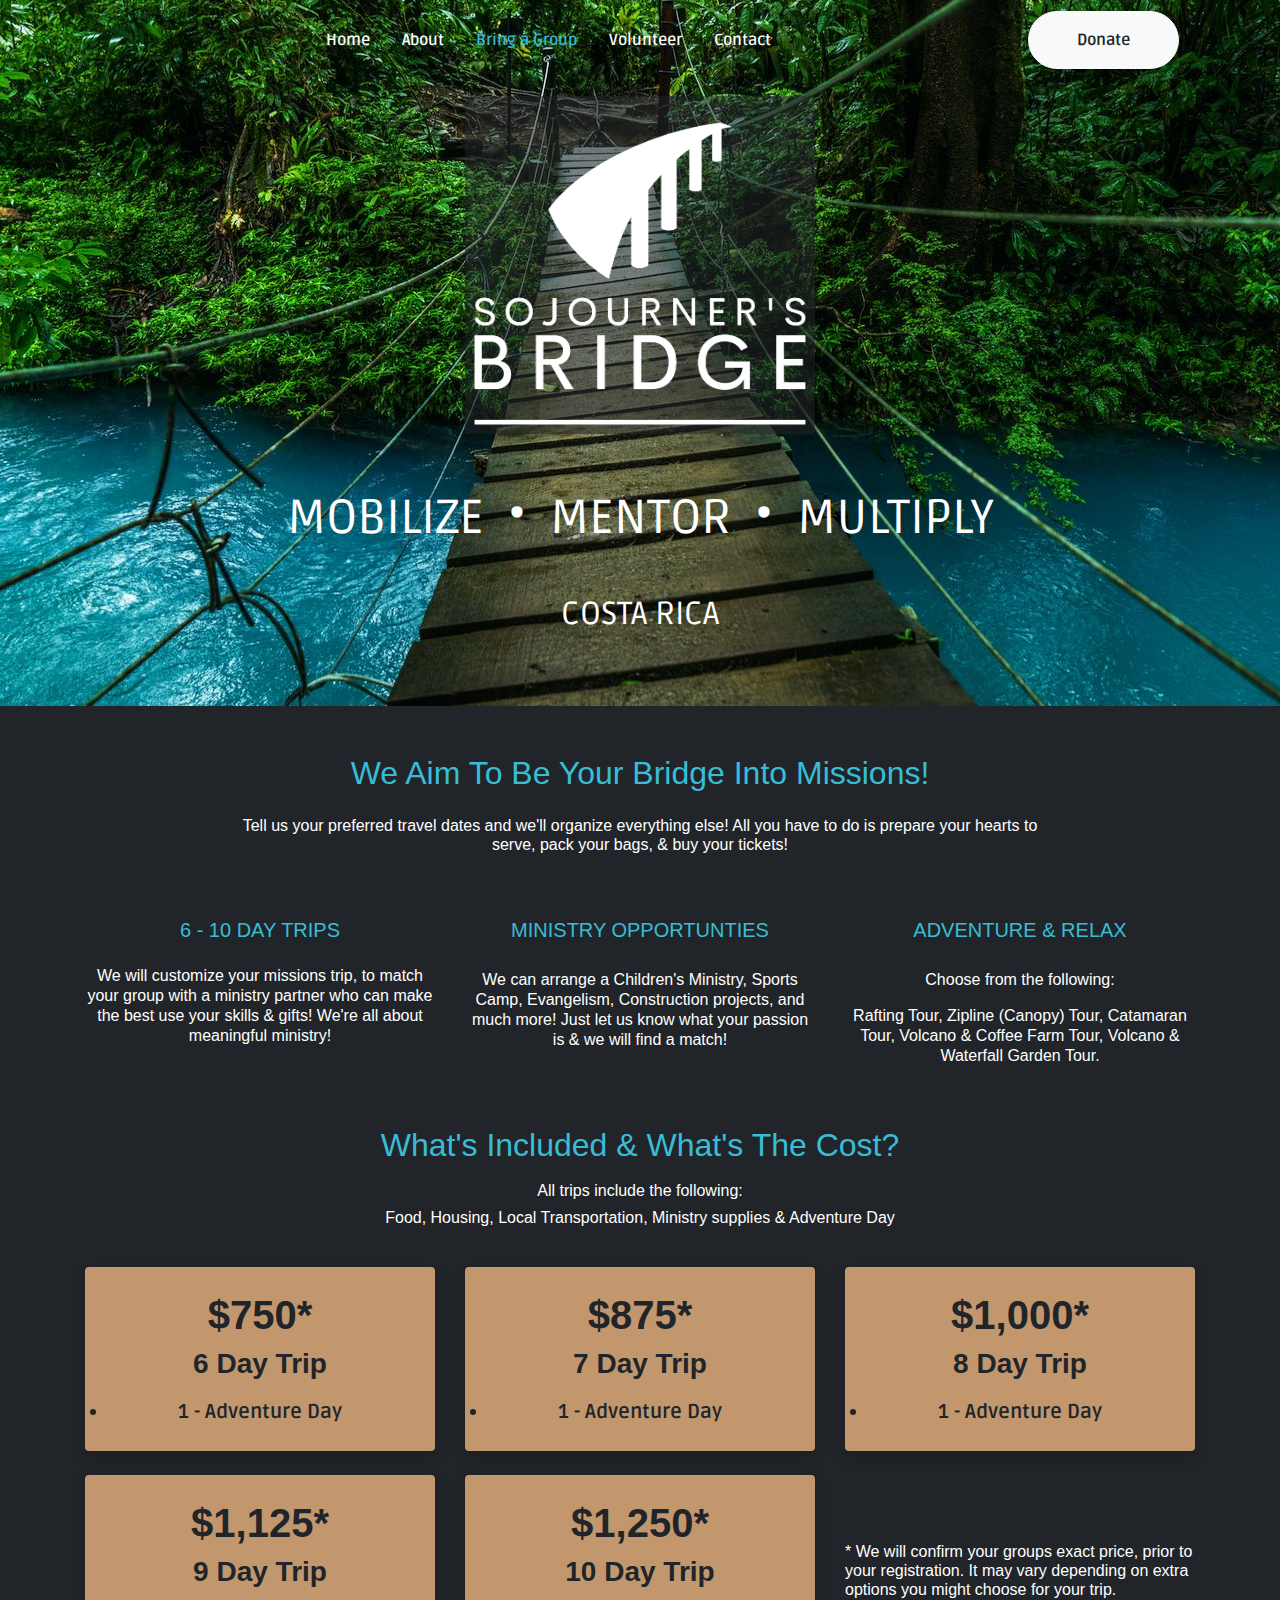
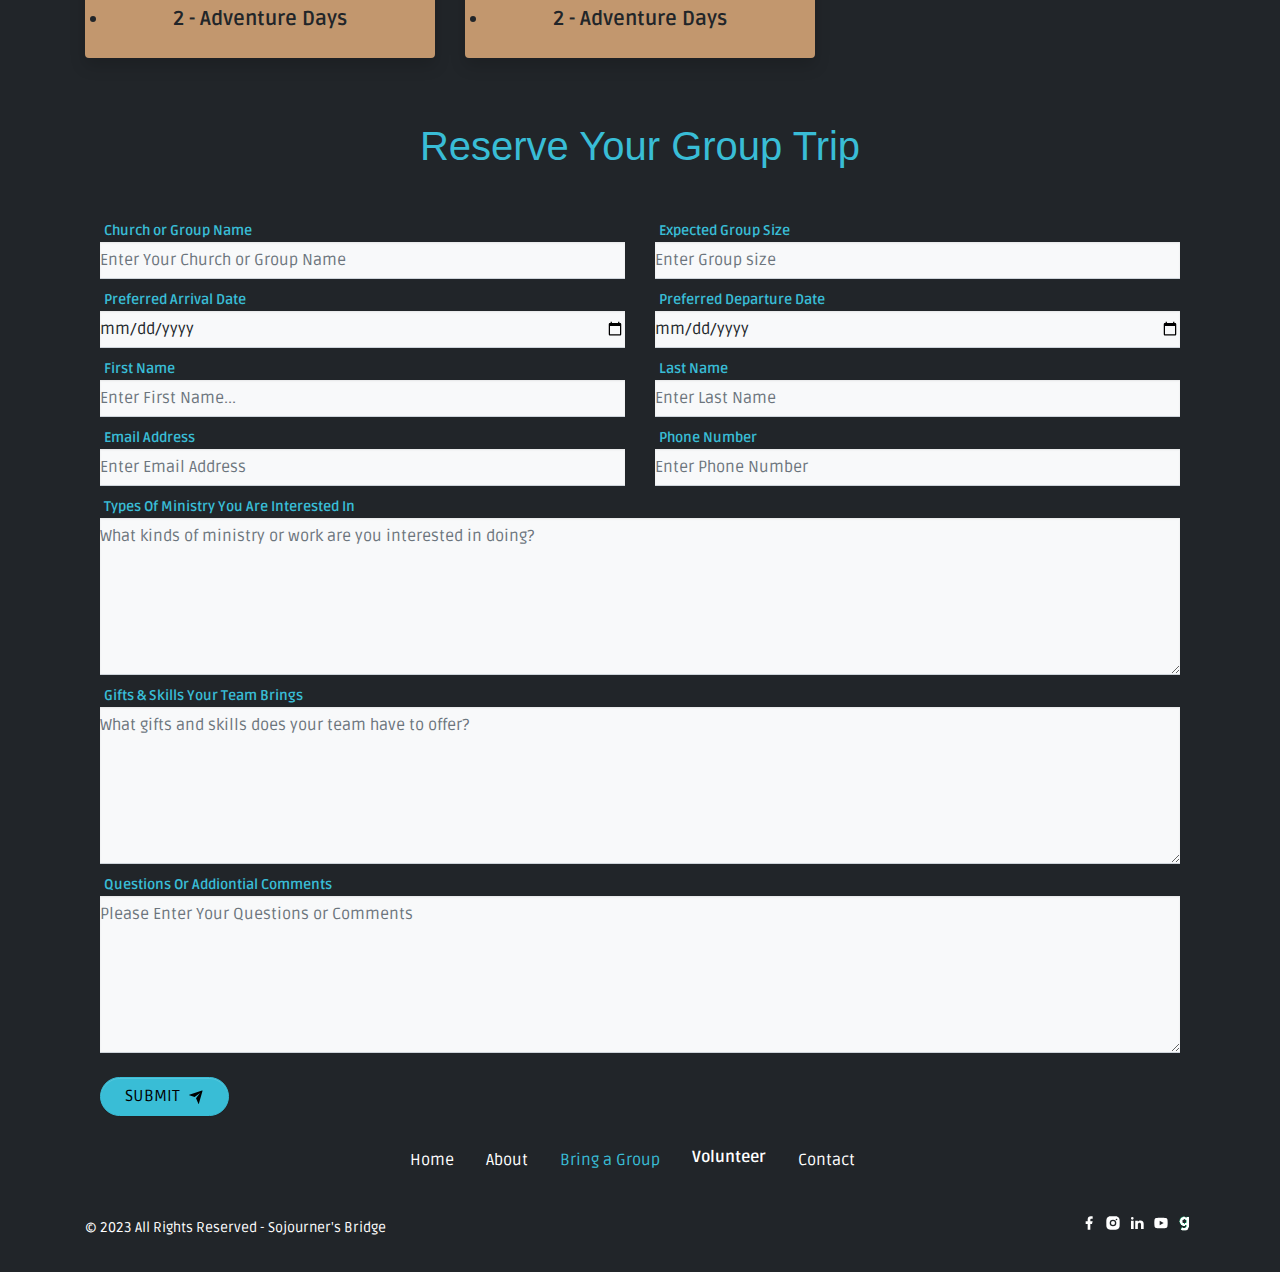
<file: index.html>
<!DOCTYPE html>
<html lang="en">
    <head>
        <meta charset="utf-8">
        <meta http-equiv="X-UA-Compatible" content="IE=edge">
        <meta name="viewport" content="width=device-width, initial-scale=1, shrink-to-fit=no">
        <meta name="description" content="">
        <meta name="author" content="">
        <!-- Bootstrap core CSS -->
        <link href="bootstrap_theme/bootstrap.css" rel="stylesheet" type="text/css">
        <!-- Custom styles for this template -->
        <link rel="stylesheet" href="blocks.css">
        <link href="style.css" rel="stylesheet">
        <title>Sojourner's Bridge - Bring a Group</title>
    </head>
    <body class="text-muted">
        <main class="bg-dark shadow-none">
            <section class="background-center-center hero-block pb-5 position-relative" style="background-image:url('images/Hanging%20Bridge%20Faded.jpg');">
                <nav class="navbar navbar-expand-lg navbar-light py-lg-1 shadow-none"> 
                    <div class="container"> 
                        <button class="navbar-toggler" type="button" data-bs-toggle="collapse" data-bs-target="#navbarNavDropdown-6" aria-controls="navbarNavDropdown-6" aria-expanded="false" aria-label="Toggle navigation"> <span class="navbar-toggler-icon"></span> 
                        </button>                         
                        <div class="collapse navbar-collapse " id="navbarNavDropdown-6"> 
                            <ul class="mb-2 mb-lg-0 me-auto ms-auto navbar-nav"> 
                                <li class="nav-item"> <a class="active fw-semibold link-primary nav-link px-lg-3 py-lg-4 text-white" aria-current="page" href="index.html">Home</a> 
                                </li>                                 
                                <li class="nav-item"> <a class="fw-semibold link-primary nav-link px-lg-3 py-lg-4 text-white" href="about.html">About</a> 
                                </li>                                 
                                <li class="nav-item"> <a class="fw-semibold link-primary nav-link px-lg-3 py-lg-4 text-primary" href="#">Bring a Group</a> 
                                </li>                                 
                                <li class="nav-item"> <a class="fw-semibold link-primary nav-link px-lg-3 py-lg-4 text-white" href="volunteer.html">Volunteer</a> 
                                </li>                                 
                                <li class="nav-item"> <a class="fw-semibold link-primary nav-link px-lg-3 py-lg-4 text-white" href="contact.html">Contact</a> 
                                </li>                                 
                            </ul><a href="#" class="btn btn-light display-6 fw-bold link-danger ms-lg-3 pb-3 pe-5 ps-5 pt-3 text-dark">Donate</a> 
                            <div class="ms-lg-3">
</div>                             
                        </div>                         
                    </div>                     
                </nav>
                <section class=" shadow-none text-center"> 
                    <div class="container"> 
                        <div class="justify-content-center row"> 
                            <div class="col-lg-4 col-md-6 py-3"> 
                                <div> 
                                    <img src="images/White%20logo%20-%20no%20background.png" class="bg-dark bg-opacity-50 img-fluid mb-3 p-0 w-auto" alt="..." width="400" height="400"> 
                                </div>                                 
                            </div>                             
                        </div>                         
                    </div>                     
                </section>
                <div class="bg-opacity-50 bg-transparent container display-5 pb-4 pt-4 text-center text-white">MOBILIZE&nbsp; &bull;&nbsp; MENTOR&nbsp; &bull;&nbsp; MULTIPLY
                    <div class="align-items-center row">
                        <div class="col-auto">
                            <h2 class="fw-bold h4 mb-0 text-uppercase"></h2> 
                        </div>
                    </div>
                </div>
                <div class="container display-6 fs-2 pb-4 pt-4 text-center text-uppercase text-white">Costa Rica
                    <div class="align-items-center row">
                        <div class="col-auto">
                            <h2 class="fw-bold h4 mb-0 text-uppercase"></h2> 
                        </div>
                    </div>
                </div>
                <h2 class="fw-bold h4 mb-0 text-uppercase"></h2>
            </section>
            <section class="bg-dark  text-center text-white"> 
                <div class="container mt-4 pt-4"> 
                    <div class="col-lg-9 mb-5 me-auto ms-auto">
                        <p class="fw-light h2 pb-3 text-center text-capitalize ç text-primary">We aim to be your bridge into missions!</p>
                        <p class="fw-light h6 text-center text-start">Tell us your preferred travel dates and we&apos;ll organize everything else!
All you have to do is prepare your hearts to serve, pack your bags, &amp; buy your tickets!</p>
                    </div>
                </div>
                <div class="container "> 
                    <div class="col-lg-9 mb-5 me-auto ms-auto">
</div>
                </div>                 
            </section>
            <section class="align-content-center bg-dark"> 
                <section class="bg-dark "> 
                    <section class=" text-center"> 
                        <div class="container"> 
                            <div class="justify-content-center row"> 
                                <div class="col-lg-4 col-md-6  py-3"> 
                                    <div> 
                                        <div>
                                            <h3 class="h5 mb-1 text-primary text-uppercase">6 - 10 Day Trips</h3>
                                            <h4 class="fw-light h6 lh-sm mb-3 mt-4 text-white">We will customize your missions trip, to match your group with a ministry partner who can make the best use your skills &amp; gifts! We&apos;re all about meaningful ministry!</h4>
                                            <div class="d-inline-flex flex-wrap"> 
</div>
                                        </div>                                         
                                    </div>                                     
                                </div>
                                <div class="col-lg-4 col-md-6  py-3"> 
                                    <div> 
                                        <div>
                                            <h3 class="h5 mb-1 text-primary text-uppercase">Ministry Opportunties</h3>
                                            <h4 class="fw-light h6 lh-sm mb-3 pt-4 text-white">We can arrange a Children&apos;s Ministry, Sports Camp, Evangelism, Construction projects, and much more! Just let us know what your passion is &amp; we will find a match!</h4>
                                        </div>                                         
                                    </div>                                     
                                </div>
                                <div class="col-lg-4 col-md-6  py-3"> 
                                    <div> 
                                        <div>
                                            <h3 class="h5 mb-1 text-primary text-uppercase">Adventure &amp; Relax</h3>
                                            <h4 class="fw-light h6 mb-3 pt-4 text-white">Choose from the following:</h4>
                                            <h4 class="fw-light h6 lh-sm mb-3 text-white">Rafting Tour, Zipline (Canopy) Tour, Catamaran Tour, Volcano &amp; Coffee Farm Tour, Volcano &amp; Waterfall Garden Tour.</h4>
                                        </div>                                         
                                    </div>                                     
                                </div>                                 
                            </div>                             
                        </div>                         
                    </section>
                    <div class="container  pt-4"> 
                        <div class="text-center"> 
                            <h3 class="h2 mb-3 text-capitalize text-primary">What&apos;s included &amp; What&apos;s the cost?</h3>
                            <p class="fw-light h6 text-white">All trips include the following:</p>
                            <p class="fw-light h6 mb-4 text-white">Food, Housing, Local Transportation, Ministry supplies &amp; Adventure Day</p> 
                        </div>                         
                        <div class="align-items-center justify-content-center row"> 
                            <div class="col-lg-4 col-md-6 py-3"> 
                                <div class="text-secondary"> 
                                    <div class="bg-info mb-3 p-4 pricing_items__price_info rounded shadow"> 
                                        <div class="align-items-center fw-light h5 text-center">
                                            <span class="display-6 fw-bold text-dark">$750*</span>
                                        </div>                                         
                                        <h4 class="fw-bold h3 mb-0 text-center text-dark">6 Day Trip</h4> 
                                        <li class="fs-5 fw-bold pt-3 text-center text-dark">1 - Adventure Day</li>
                                    </div>                                     
                                </div>                                 
                            </div>                             
                            <div class="col-lg-4 col-md-6 py-3"> 
                                <div class="text-secondary"> 
                                    <div class="bg-info mb-3 p-4 pricing_items__price_info rounded shadow"> 
                                        <div class="align-items-center fw-light h5 text-center">
                                            <span class="display-6 fw-bold text-center text-dark">$875*</span>
                                        </div>                                         
                                        <h4 class="fw-bold h3 mb-0 text-center text-dark">7 Day Trip</h4> 
                                        <li class="fs-5 fw-bold pt-3 text-center text-dark">1 - Adventure Day</li>
                                    </div>                                     
                                </div>                                 
                            </div>                             
                            <div class="col-lg-4 col-md-6 py-3"> 
                                <div class="text-secondary"> 
                                    <div class="bg-info mb-3 p-4 pricing_items__price_info rounded shadow"> 
                                        <div class="align-items-center fw-light h5 text-center">
                                            <span class="display-6 fw-bold text-dark">$1,000*</span>
                                        </div>                                         
                                        <h4 class="fw-bold h3 mb-0 text-center text-dark">8 Day Trip</h4> 
                                        <li class="fs-5 fw-bold pt-3 text-center text-dark">1 - Adventure Day</li>
                                    </div>                                     
                                </div>                                 
                            </div>                             
                        </div>                         
                    </div>                     
                </section>
                <section class="bg-dark mb-n3"> 
                    <div class="container mt-n5 pt-4"> 
                        <div class="align-items-center justify-content-center row"> 
                            <div class="col-lg-4 col-md-6 py-3"> 
                                <div class="text-secondary"> 
                                    <div class="bg-info mb-3 p-4 pricing_items__price_info rounded shadow"> 
                                        <div class="align-items-center fw-light h5 text-center"> <span class="display-6 fw-bold text-dark">$1,125*</span> 
                                        </div>                                         
                                        <h4 class="fw-bold h3 mb-0 text-center text-dark">9 Day Trip</h4> 
                                        <li class="fs-5 fw-bold pt-3 text-center text-dark">2 - Adventure Days</li>
                                    </div>                                     
                                </div>                                 
                            </div>                             
                            <div class="col-lg-4 col-md-6 py-3"> 
                                <div class="text-secondary"> 
                                    <div class="bg-info mb-3 p-4 pricing_items__price_info rounded shadow"> 
                                        <div class="align-items-center fw-light h5 text-center">
                                            <span class="display-6 fw-bold text-center text-dark">$1,250*</span>
                                        </div>                                         
                                        <h4 class="fw-bold h3 mb-0 text-center text-dark">10 Day Trip</h4> 
                                        <li class="fs-5 fw-bold pt-3 text-center text-dark">2 - Adventure Days</li>
                                    </div>                                     
                                </div>                                 
                            </div>                             
                            <div class="col-lg-4 col-md-6 fw-light h6 py-3 text-white">* We will confirm your groups exact price, prior to your registration. It may vary depending on extra options you might choose for your trip.
                                <div class="text-secondary"> 
</div>
                            </div>                             
                        </div>                         
                    </div>                     
                </section>
                <section class="bg-dark mt-5 pb-1">
                    <h2 class="bg-dark h1 mb-5 text-capitalize text-center text-primary">reserve your group trip</h2>
                    <div class="container "> 
<div class="container">
  <form target="_blank" action="https://formsubmit.co/rixerobu@mailgolem.com" method="POST">
    <div class="form-group">
      <div class="form-row">
       <div class="row"> 
                                <div class=" col-md-6 mb-2"> 
                                    <label class="form-label" for="inputFirstName"></label>                                     <small class="fw-bolder text-primary">Church or Group Name</small>
                                    <input type="text" class="bg-light border-end-0 border-start-0 border-top-0 form-control pe-0 ps-0 rounded-0" id="inputFirstName" placeholder="Enter Your Church or Group Name" name="Group Name"> 
                                </div>
                                <div class="col-md-6 "> 
                                    <label class="form-label" for="inputLastName"></label>                                     <small class="fw-bolder text-primary">Expected Group Size</small>
                                    <input type="text" class="bg-light border-end-0 border-start-0 border-top-0 form-control pe-0 ps-0 rounded-0" id="inputLastName" placeholder="Enter Group size" name="Group Size"> 
                                </div>                                 
                            </div>
                            <div class="row"> 
                                <div class="col-md-6"> 
                                    <label class="form-label" for="inputArrival"></label>                                     <small class="fw-bolder text-primary">Preferred Arrival Date</small>
                                    <input type="date" class="bg-light border-end-0 border-start-0 border-top-0 form-control pe-0 ps-0 rounded-0" id="inputEmail" placeholder=" Arrival Date" name="Arrival"> 
                                </div>
                                <div class="col-md-6 pb-2"> 
                                    <label class="form-label" for="inputDeparture"></label>                                     <small class="fw-bolder text-primary">Preferred Departure Date</small>
                                    <input type="date" class="bg-light border-end-0 border-start-0 border-top-0 form-control pe-0 ps-0 rounded-0" id="inputEmail" placeholder=" Departure Date" name="Departure"> 
                                </div>
                                <div class="col-md-6"> 
                                    <label class="form-label" for="inputDeparture"></label>                                     <small class="fw-bolder text-primary">First Name</small>
                                    <input type="text" class="bg-light border-start-0 border-end-0 border-top-0 form-control ps-0 pe-0 rounded-0" id="inputEmail" placeholder="Enter First Name..." name="First Name" required="true"> 
                                </div>
                                <div class="col-md-6 pb-2"> 
                                    <label class="form-label" for="inputDeparture"></label>                                     <small class="fw-bolder text-primary">Last Name</small>
                                    <input type="text" class="bg-light border-end-0 border-start-0 border-top-0 form-control pe-0 ps-0 rounded-0" id="inputEmail" placeholder="Enter Last Name" name="Last Name" required="true"> 
                                </div>
                                <div class="col-md-6 "> 
                                    <label class="form-label" for="inputDeparture"></label>                                     <small class="fw-bolder text-primary">Email Address</small>
                                    <input type="email" class="bg-light border-start-0 border-end-0 border-top-0 form-control ps-0 pe-0 rounded-0" id="inputEmail" placeholder="Enter Email Address" name="Email Address" required="true"> 
                                </div>
                                <div class="col-md-6 "> 
                                    <label class="form-label" for="inputDeparture"></label>                                     <small class="fw-bolder text-primary">Phone Number</small>
                                    <input type="number" class="bg-light border-start-0 border-end-0 border-top-0 form-control ps-0 pe-0 rounded-0" id="inputEmail" placeholder="Enter Phone Number" name="Phone Number" required="true"> 
                                </div>                                 
                                <div class="col-md-6 mb-3"> 
</div>                                 
                            </div>                             
                            <div class="mt-n2"> 
                                <label for="inputTextarea"></label>                                 <small class="fw-bolder text-capitalize text-primary">Types of Ministry you are interested in&nbsp;</small>
                                <textarea class="bg-light border-end-0 border-start-0 border-top-0 form-control pe-0 ps-0 rounded-0" rows="6" id="inputTextarea" placeholder="What kinds of ministry or work are you interested in doing?" name="Type of ministry"></textarea> 
                            </div>
                            <div class="mt-2 "> 
                                <label for="inputTextarea"></label>                                 <small class="fw-bolder text-primary">Gifts &amp; Skills Your Team Brings</small>
                                <textarea class="bg-light border-end-0 border-start-0 border-top-0 form-control  pe-0 ps-0 rounded-0" rows="6" id="inputTextarea" placeholder="What gifts and skills does your team have to offer?" name="Gifts and Skills"></textarea> 
                            </div>
                            <div class="mb-4 pt-2"> 
                                <label for="inputTextarea"></label>                                 <small class="fw-bolder text-primary">Questions Or Addiontial Comments</small>
                                <textarea class="bg-light border-end-0 border-start-0 border-top-0 form-control  pe-0 ps-0 rounded-0" rows="6" id="inputTextarea" placeholder="Please Enter Your Questions or Comments" name="Questions or Comments"></textarea> 
                            </div>
    <button type="submit" class="btn btn-primary ps-4 pe-4 rounded-0 rounded-pill text-uppercase" name="Group Trip Request" value="Group Trip Request"><span class="align-middle">Submit</span> 
                                        <svg viewBox="0 0 24 24" fill="currentColor" height="16" width="16" class="ms-1"> 
                                            <path d="M1.946 9.315c-.522-.174-.527-.455.01-.634l19.087-6.362c.529-.176.832.12.684.638l-5.454 19.086c-.15.529-.455.547-.679.045L12 14l6-8-8 6-8.054-2.685z"></path>                                             
                                        </svg>                                         
                                    </button
  </form>
</div>
</div>                     
                </section>                
            </section>
        </main>
        <nav class="bg-dark navbar navbar-expand-lg navbar-light py-lg-1 shadow-none"> 
            <div class="container"> 
                <button class="navbar-toggler" type="button" data-bs-toggle="collapse" data-bs-target="#navbarNavDropdown-6" aria-controls="navbarNavDropdown-6" aria-expanded="false" aria-label="Toggle navigation"> <span class="navbar-toggler-icon"></span> 
                </button>                 
                <div class="collapse navbar-collapse " id="navbarNavDropdown-6"> 
                    <ul class="mb-2 mb-lg-0 me-auto ms-auto navbar-nav"> 
                        <li class="nav-item"> <a class="active link-primary nav-link px-lg-3 py-lg-4 text-white" aria-current="page" href="index.html">Home</a> 
                        </li>                         
                        <li class="nav-item"> <a class="link-primary nav-link px-lg-3 py-lg-4 text-white" href="about.html">About</a> 
                        </li>                         
                        <li class="nav-item"> <a class="link-primary nav-link px-lg-3 py-lg-4 text-primary" href="#">Bring a Group</a> 
                        </li>                         
                        <li class="nav-item"> <a class="display-6 fw-bold link-primary nav-link px-lg-3 py-lg-4 text-white" href="volunteer.html">Volunteer</a> 
                        </li>                         
                        <li class="nav-item"> <a class="link-primary nav-link px-lg-3 py-lg-4 text-white" href="contact.html">Contact</a> 
                        </li>                         
                    </ul>                     
                    <div class="ms-lg-3">
</div>                     
                </div>                 
            </div>             
        </nav>
        <footer class="bg-dark  pb-3 small text-white">
            <div class="container">
                <div class="align-items-center row">
                    <div class="col-md pb-2 pt-2">
                        <p class="lh-lg mb-0">&copy; 2023 All Rights Reserved - Sojourner&apos;s Bridge</p>
                    </div>
                    <div class="col-md-auto lh-base pb-2 pt-2 text-white">
                        <div class="d-inline-flex flex-wrap"> <a href="https://www.facebook.com/sojournersbridge" class="p-1 text-secondary" aria-label="facebook" target="_blank"> <svg viewBox="0 0 24 24" fill="currentColor" width="16" height="16" class="text-white"> 
                                    <path d="M14 13.5h2.5l1-4H14v-2c0-1.03 0-2 2-2h1.5V2.14c-.326-.043-1.557-.14-2.857-.14C11.928 2 10 3.657 10 6.7v2.8H7v4h3V22h4v-8.5z"/> 
                                </svg> </a> <a href="https://www.instagram.com/sojournersbridge/" class="p-1 text-secondary" aria-label="instagram" target="_blank"> <svg viewBox="0 0 24 24" fill="currentColor" width="16" height="16" class="text-white"> 
                                    <path d="M12 2c2.717 0 3.056.01 4.122.06 1.065.05 1.79.217 2.428.465.66.254 1.216.598 1.772 1.153a4.908 4.908 0 0 1 1.153 1.772c.247.637.415 1.363.465 2.428.047 1.066.06 1.405.06 4.122 0 2.717-.01 3.056-.06 4.122-.05 1.065-.218 1.79-.465 2.428a4.883 4.883 0 0 1-1.153 1.772 4.915 4.915 0 0 1-1.772 1.153c-.637.247-1.363.415-2.428.465-1.066.047-1.405.06-4.122.06-2.717 0-3.056-.01-4.122-.06-1.065-.05-1.79-.218-2.428-.465a4.89 4.89 0 0 1-1.772-1.153 4.904 4.904 0 0 1-1.153-1.772c-.248-.637-.415-1.363-.465-2.428C2.013 15.056 2 14.717 2 12c0-2.717.01-3.056.06-4.122.05-1.066.217-1.79.465-2.428a4.88 4.88 0 0 1 1.153-1.772A4.897 4.897 0 0 1 5.45 2.525c.638-.248 1.362-.415 2.428-.465C8.944 2.013 9.283 2 12 2zm0 5a5 5 0 1 0 0 10 5 5 0 0 0 0-10zm6.5-.25a1.25 1.25 0 0 0-2.5 0 1.25 1.25 0 0 0 2.5 0zM12 9a3 3 0 1 1 0 6 3 3 0 0 1 0-6z"/> 
                                </svg> </a> <a href="https://www.linkedin.com/company/sojourners-bridge/" class="p-1 text-secondary" aria-label="linkedin" target="_blank"> <svg viewBox="0 0 24 24" fill="currentColor" width="16" height="16" class="text-white"> 
                                    <path d="M6.94 5a2 2 0 1 1-4-.002 2 2 0 0 1 4 .002zM7 8.48H3V21h4V8.48zm6.32 0H9.34V21h3.94v-6.57c0-3.66 4.77-4 4.77 0V21H22v-7.93c0-6.17-7.06-5.94-8.72-2.91l.04-1.68z"/> 
                                </svg> </a> <a href="https://www.youtube.com/channel/UCrxvhc-bJKuYkU9dSZrdYWg" class="p-1 text-secondary" aria-label="youtube" target="_blank"> <svg viewBox="0 0 24 24" fill="currentColor" width="16" height="16" class="text-white"> 
                                    <path d="M21.543 6.498C22 8.28 22 12 22 12s0 3.72-.457 5.502c-.254.985-.997 1.76-1.938 2.022C17.896 20 12 20 12 20s-5.893 0-7.605-.476c-.945-.266-1.687-1.04-1.938-2.022C2 15.72 2 12 2 12s0-3.72.457-5.502c.254-.985.997-1.76 1.938-2.022C6.107 4 12 4 12 4s5.896 0 7.605.476c.945.266 1.687 1.04 1.938 2.022zM10 15.5l6-3.5-6-3.5v7z"/> 
                                </svg> </a> <a href="https://gab.com/sojournersbridge" target="_blank" class="h6 lh-lg text-center"><img src="images/gab.png" class="bg-dark img-fluid p-0 w-50" alt="..."></a>
                        </div>
                    </div>
                </div>
            </div>
        </footer>
        <script src="assets/js/popper.min.js"></script>
        <script src="bootstrap/js/bootstrap.min.js"></script>
    </body>
</html>
</file>
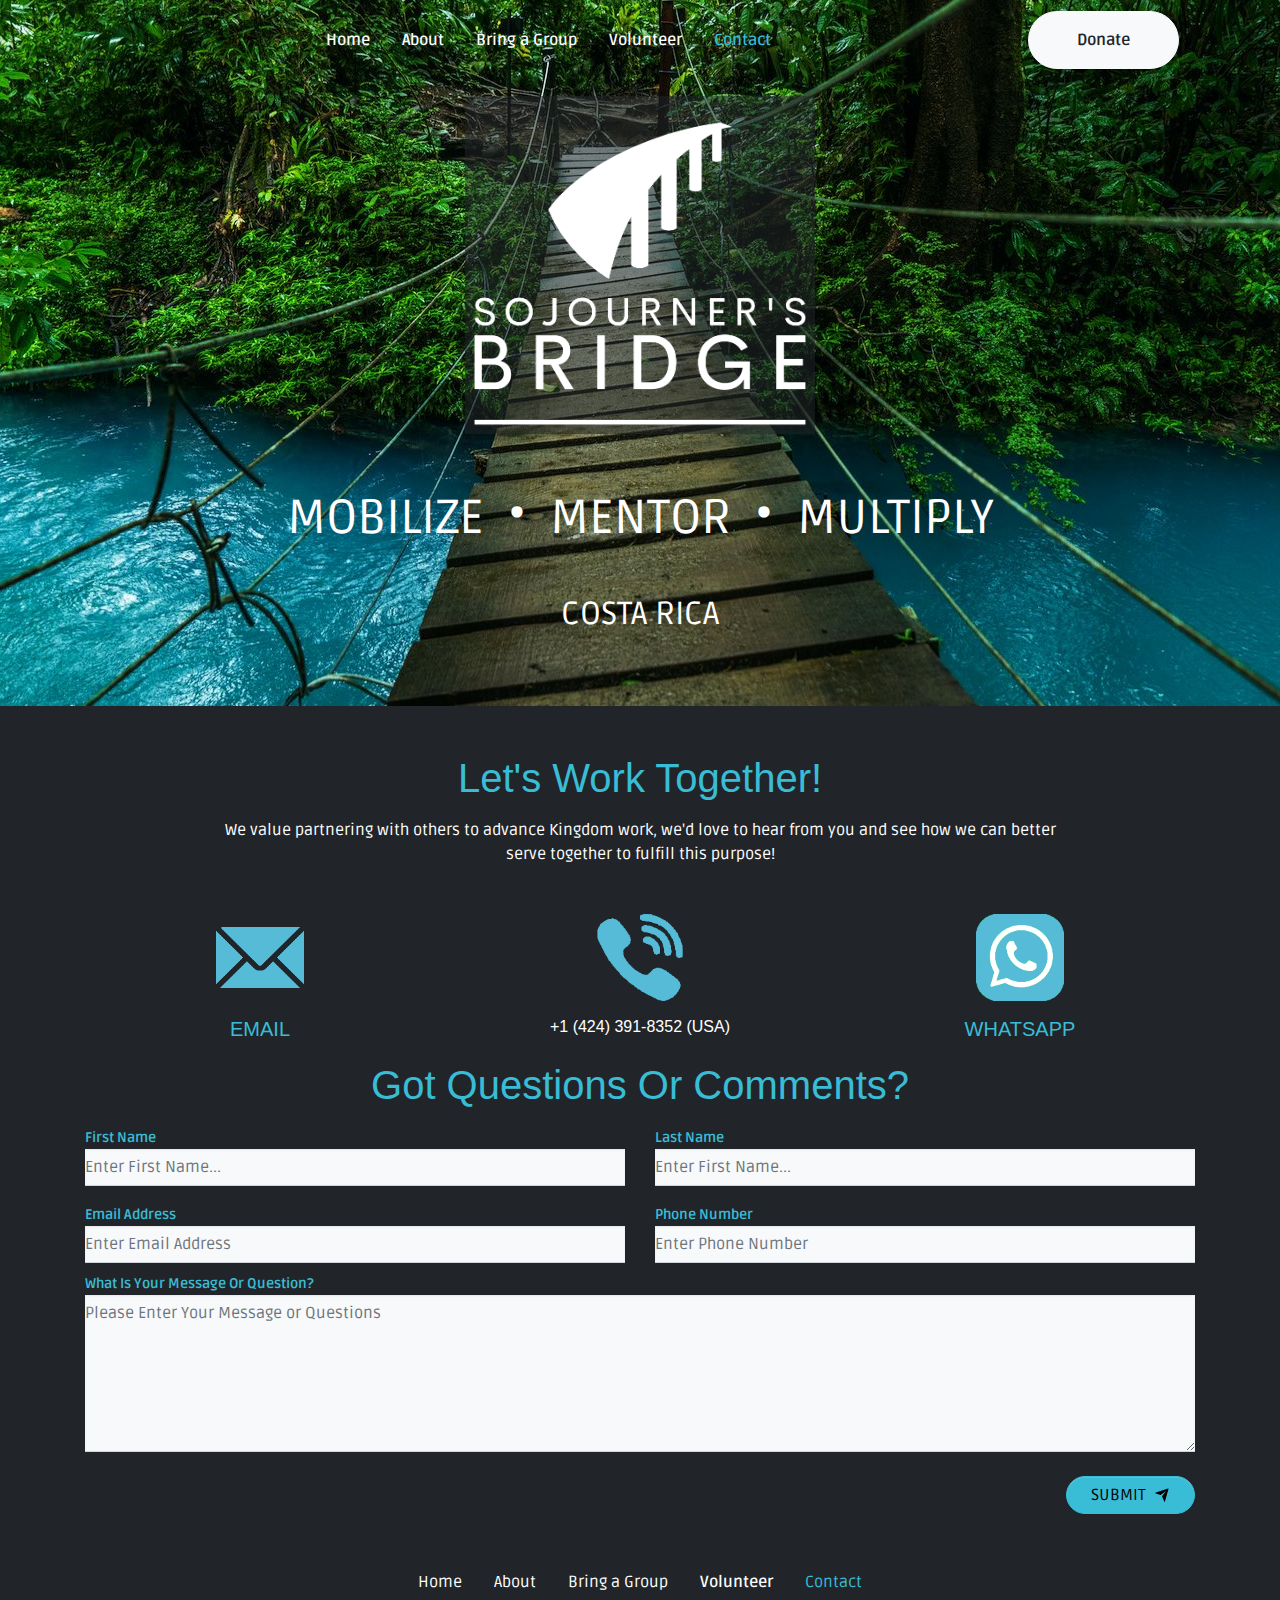
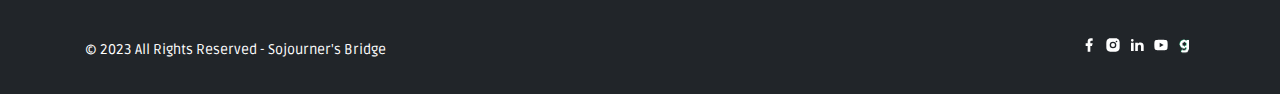
<file: contact.html>
<!DOCTYPE html>
<html lang="en">
    <head>
        <meta charset="utf-8">
        <meta http-equiv="X-UA-Compatible" content="IE=edge">
        <meta name="viewport" content="width=device-width, initial-scale=1, shrink-to-fit=no">
        <meta name="description" content="">
        <meta name="author" content="">
        <!-- Bootstrap core CSS -->
        <link href="bootstrap_theme/bootstrap.css" rel="stylesheet" type="text/css">
        <!-- Custom styles for this template -->
        <link rel="stylesheet" href="blocks.css">
        <link href="style.css" rel="stylesheet">
        <title>Sojourner's Bridge - Contact Us</title>
    </head>
    <body class="bg-dark text-muted">
        <main class="bg-dark shadow-none">
            <section class="background-center-center hero-block pb-5 position-relative" style="background-image:url('images/Hanging%20Bridge%20Faded.jpg');">
                <nav class="navbar navbar-expand-lg navbar-light py-lg-1 shadow-none"> 
                    <div class="container"> 
                        <button class="navbar-toggler" type="button" data-bs-toggle="collapse" data-bs-target="#navbarNavDropdown-6" aria-controls="navbarNavDropdown-6" aria-expanded="false" aria-label="Toggle navigation"> <span class="navbar-toggler-icon"></span> 
                        </button>                         
                        <div class="collapse navbar-collapse " id="navbarNavDropdown-6"> 
                            <ul class="mb-2 mb-lg-0 me-auto ms-auto navbar-nav"> 
                                <li class="nav-item"> <a class="active fw-semibold link-primary nav-link px-lg-3 py-lg-4 text-white" aria-current="page" href="index.html">Home</a> 
                                </li>                                 
                                <li class="nav-item"> <a class="fw-semibold link-primary nav-link px-lg-3 py-lg-4 text-white" href="about.html">About</a> 
                                </li>                                 
                                <li class="nav-item"> <a class="fw-semibold link-primary nav-link px-lg-3 py-lg-4 text-white" href="groups.html">Bring a Group</a> 
                                </li>                                 
                                <li class="nav-item"> <a class="fw-semibold link-primary nav-link px-lg-3 py-lg-4 text-white" href="volunteer.html">Volunteer</a> 
                                </li>                                 
                                <li class="nav-item"> <a class="fw-semibold link-primary nav-link px-lg-3 py-lg-4 text-primary" href="#">Contact</a> 
                                </li>                                 
                            </ul><a href="#" class="btn btn-light display-6 fw-bold link-danger ms-lg-3 pb-3 pe-5 ps-5 pt-3 text-dark">Donate</a> 
                            <div class="ms-lg-3">
</div>                             
                        </div>                         
                    </div>                     
                </nav>
                <section class=" shadow-none text-center"> 
                    <div class="container"> 
                        <div class="justify-content-center row"> 
                            <div class="col-lg-4 col-md-6 py-3"> 
                                <div> 
                                    <img src="images/White%20logo%20-%20no%20background.png" class="bg-dark bg-opacity-50 img-fluid mb-3 p-0 w-auto" alt="..." width="400" height="400"> 
                                </div>                                 
                            </div>                             
                        </div>                         
                    </div>                     
                </section>
                <div class="bg-opacity-50 bg-transparent container display-5 pb-4 pt-4 text-center text-white">MOBILIZE&nbsp; &bull;&nbsp; MENTOR&nbsp; &bull;&nbsp; MULTIPLY
                    <div class="align-items-center row">
                        <div class="col-auto">
                            <h2 class="fw-bold h4 mb-0 text-uppercase"></h2> 
                        </div>
                    </div>
                </div>
                <div class="container display-6 fs-2 pb-4 pt-4 text-center text-uppercase text-white">Costa Rica
                    <div class="align-items-center row">
                        <div class="col-auto">
                            <h2 class="fw-bold h4 mb-0 text-uppercase"></h2> 
                        </div>
                    </div>
                </div>
                <h2 class="fw-bold h4 mb-0 text-uppercase"></h2>
            </section>
            <section class="bg-dark  text-center text-white"> 
                <div class="container mb-n3 mt-4 pt-4">
                    <h2 class="bg-dark h1 mb-3 text-capitalize text-primary">let&apos;s work together!</h2> 
                    <div class="col-lg-9 mb-5 me-auto ms-auto">
                        <p class="fw-light text-center text-start">We value partnering with others to advance Kingdom work, we&apos;d love to hear from you and see how we can better serve together to fulfill this purpose!</p>
                        <p class="fw-light text-start"></p>
                    </div>                     
                </div>                 
            </section>
            <section class="bg-dark mb-4 text-center text-lg-start"> 
                <section class=" text-center"> 
                    <div class="container"> 
                        <div class="justify-content-center row"> 
                            <div class="col-lg-4 col-md-6  py-3"> 
                                <div> <a href="mailto:groups@sojournersbridge.org" target="_blank"><img src="images/email.png" class="bg-dark img-fluid mb-3 p-0 w-25" alt="..." width="400" height="400"></a>
                                    <div>
                                        <h3 class="h5 mb-1 text-primary text-uppercase">email</h3>
                                    </div>                                     
                                </div>                                 
                            </div>
                            <div class="col-lg-4 col-md-6  py-3"> 
                                <div> 
                                    <img src="images/phone.png" class="bg-dark img-fluid mb-3 p-0 w-25" alt="..." width="400" height="400">
                                    <div>
                                        <h4 class="fw-light h6 mb-1 text-uppercase text-white">+1 (424) 391-8352 (USA)</h4>
                                    </div>                                     
                                </div>                                 
                            </div>
                            <div class="col-lg-4 col-md-6  py-3"> 
                                <div> <a href="https://api.whatsapp.com/send?phone=4243918352" target="_blank"><img src="images/whatsapp.png" class="bg-dark img-fluid mb-3 p-0 w-25" alt="..." width="400" height="400"></a>
                                    <div>
                                        <h3 class="h5 mb-1 text-primary text-uppercase">whatsapp</h3>
                                    </div>                                     
                                </div>                                 
                            </div>                             
                        </div>                         
                    </div>                     
                </section>
                <section class="bg-dark  pb-1">
                    <h2 class="bg-dark h1 mb-3 text-capitalize text-center text-primary">got questions or comments?</h2>
                    <div class="container "> 
                        <form> 
                            <div class="row"> 
                                <div class="col-md-6 mb-3">
                                    <small class="fw-bolder text-primary">First Name</small> 
                                    <label class="form-label" for="inputDeparture"></label>                                     
                                    <input type="text" class="bg-light border-start-0 border-end-0 border-top-0 form-control ps-0 pe-0 rounded-0" id="inputEmail" placeholder="Enter First Name..." name="First Name" required="true">
                                </div>
                                <div class="col-md-6 mb-3">
                                    <small class="fw-bolder text-primary">Last Name</small> 
                                    <label class="form-label" for="inputDeparture"></label>                                     
                                    <input type="text" class="bg-light border-start-0 border-end-0 border-top-0 form-control ps-0 pe-0 rounded-0" id="inputEmail" placeholder="Enter First Name..." name="First Name" required="true"> 
                                </div>
                                <div class="col-md-6 ">
                                    <small class="fw-bolder text-primary">Email Address</small> 
                                    <label class="form-label" for="inputDeparture"></label>                                     
                                    <input type="email" class="bg-light border-start-0 border-end-0 border-top-0 form-control ps-0 pe-0 rounded-0" id="inputEmail" placeholder="Enter Email Address" name="Email Address" required="true"> 
                                </div>
                                <div class="col-md-6 ">
                                    <small class="fw-bolder text-primary">Phone Number</small> 
                                    <label class="form-label" for="inputDeparture"></label>                                     
                                    <input type="number" class="bg-light border-start-0 border-end-0 border-top-0 form-control ps-0 pe-0 rounded-0" id="inputEmail" placeholder="Enter Phone Number" name="Phone Number" required="true"> 
                                </div>                                 
                            </div>                             
                            <div class="mb-4 pt-2">
                                <small class="fw-bolder text-capitalize text-primary">What is your message or question?</small> 
                                <label for="inputTextarea"></label>                                 
                                <textarea class="bg-light border-end-0 border-start-0 border-top-0 form-control  pe-0 ps-0 rounded-0" rows="6" id="inputTextarea" name="Messages & Questions" placeholder="Please Enter Your Message or Questions"></textarea> 
                            </div>                             
                            <div class="text-end"><a href="&quot;mailto:groups@sojournersbridge.org&quot;"><button type="submit" class="btn btn-primary ps-4 pe-4 rounded-0 rounded-pill text-uppercase" name="Message or Question" value="Message or Question"><span class="align-middle">Submit</span>
                                        <svg viewBox="0 0 24 24" fill="currentColor" height="16" width="16" class="ms-1"> 
                                            <path d="M1.946 9.315c-.522-.174-.527-.455.01-.634l19.087-6.362c.529-.176.832.12.684.638l-5.454 19.086c-.15.529-.455.547-.679.045L12 14l6-8-8 6-8.054-2.685z"></path>                                             
                                        </svg>
                                    </button></a>
                            </div>                             
                        </form>                         
                    </div>                     
                </section>
                <div class="container"></div>
            </section>
        </main>
        <nav class="navbar navbar-expand-lg navbar-light py-lg-1 shadow-none"> 
            <div class="container"> 
                <button class="navbar-toggler" type="button" data-bs-toggle="collapse" data-bs-target="#navbarNavDropdown-6" aria-controls="navbarNavDropdown-6" aria-expanded="false" aria-label="Toggle navigation"> <span class="navbar-toggler-icon"></span> 
                </button>                 
                <div class="collapse navbar-collapse " id="navbarNavDropdown-6"> 
                    <ul class="mb-2 mb-lg-0 me-auto ms-auto navbar-nav"> 
                        <li class="nav-item"> <a class="active link-primary nav-link px-lg-3 py-lg-4 text-white" aria-current="page" href="index.html">Home</a> 
                        </li>                         
                        <li class="nav-item"> <a class="link-primary nav-link px-lg-3 py-lg-4 text-white" href="about.html">About</a> 
                        </li>                         
                        <li class="nav-item"> <a class="link-primary nav-link px-lg-3 py-lg-4 text-white" href="groups.html">Bring a Group</a> 
                        </li>                         
                        <li class="nav-item"> <a class="fw-semibold link-primary nav-link px-lg-3 py-lg-4 text-white" href="volunteer.html">Volunteer</a> 
                        </li>                         
                        <li class="nav-item"> <a class="link-primary nav-link px-lg-3 py-lg-4 text-primary" href="#">Contact</a> 
                        </li>                         
                    </ul>                     
                </div>                 
            </div>             
        </nav>
        <footer class="bg-dark  pb-3 small text-white">
            <div class="container">
                <div class="align-items-center row">
                    <div class="col-md pb-2 pt-2">
                        <p class="lh-lg mb-0">&copy; 2023 All Rights Reserved - Sojourner&apos;s Bridge</p>
                    </div>
                    <div class="col-md-auto lh-base pb-2 pt-2 text-white">
                        <div class="d-inline-flex flex-wrap"> <a href="https://www.facebook.com/sojournersbridge" class="p-1 text-secondary" aria-label="facebook" target="_blank"> <svg viewBox="0 0 24 24" fill="currentColor" width="16" height="16" class="text-white"> 
                                    <path d="M14 13.5h2.5l1-4H14v-2c0-1.03 0-2 2-2h1.5V2.14c-.326-.043-1.557-.14-2.857-.14C11.928 2 10 3.657 10 6.7v2.8H7v4h3V22h4v-8.5z"/> 
                                </svg> </a> <a href="https://www.instagram.com/sojournersbridge/" class="p-1 text-secondary" aria-label="instagram" target="_blank"> <svg viewBox="0 0 24 24" fill="currentColor" width="16" height="16" class="text-white"> 
                                    <path d="M12 2c2.717 0 3.056.01 4.122.06 1.065.05 1.79.217 2.428.465.66.254 1.216.598 1.772 1.153a4.908 4.908 0 0 1 1.153 1.772c.247.637.415 1.363.465 2.428.047 1.066.06 1.405.06 4.122 0 2.717-.01 3.056-.06 4.122-.05 1.065-.218 1.79-.465 2.428a4.883 4.883 0 0 1-1.153 1.772 4.915 4.915 0 0 1-1.772 1.153c-.637.247-1.363.415-2.428.465-1.066.047-1.405.06-4.122.06-2.717 0-3.056-.01-4.122-.06-1.065-.05-1.79-.218-2.428-.465a4.89 4.89 0 0 1-1.772-1.153 4.904 4.904 0 0 1-1.153-1.772c-.248-.637-.415-1.363-.465-2.428C2.013 15.056 2 14.717 2 12c0-2.717.01-3.056.06-4.122.05-1.066.217-1.79.465-2.428a4.88 4.88 0 0 1 1.153-1.772A4.897 4.897 0 0 1 5.45 2.525c.638-.248 1.362-.415 2.428-.465C8.944 2.013 9.283 2 12 2zm0 5a5 5 0 1 0 0 10 5 5 0 0 0 0-10zm6.5-.25a1.25 1.25 0 0 0-2.5 0 1.25 1.25 0 0 0 2.5 0zM12 9a3 3 0 1 1 0 6 3 3 0 0 1 0-6z"/> 
                                </svg> </a> <a href="https://www.linkedin.com/company/sojourners-bridge/" class="p-1 text-secondary" aria-label="linkedin" target="_blank"> <svg viewBox="0 0 24 24" fill="currentColor" width="16" height="16" class="text-white"> 
                                    <path d="M6.94 5a2 2 0 1 1-4-.002 2 2 0 0 1 4 .002zM7 8.48H3V21h4V8.48zm6.32 0H9.34V21h3.94v-6.57c0-3.66 4.77-4 4.77 0V21H22v-7.93c0-6.17-7.06-5.94-8.72-2.91l.04-1.68z"/> 
                                </svg> </a> <a href="https://www.youtube.com/channel/UCrxvhc-bJKuYkU9dSZrdYWg" class="p-1 text-secondary" aria-label="youtube" target="_blank"> <svg viewBox="0 0 24 24" fill="currentColor" width="16" height="16" class="text-white"> 
                                    <path d="M21.543 6.498C22 8.28 22 12 22 12s0 3.72-.457 5.502c-.254.985-.997 1.76-1.938 2.022C17.896 20 12 20 12 20s-5.893 0-7.605-.476c-.945-.266-1.687-1.04-1.938-2.022C2 15.72 2 12 2 12s0-3.72.457-5.502c.254-.985.997-1.76 1.938-2.022C6.107 4 12 4 12 4s5.896 0 7.605.476c.945.266 1.687 1.04 1.938 2.022zM10 15.5l6-3.5-6-3.5v7z"/> 
                                </svg> </a> <a href="https://gab.com/sojournersbridge" target="_blank" class="h6 lh-lg text-center"><img src="images/gab.png" class="bg-dark img-fluid p-0 w-50" alt="..."></a>
                        </div>
                    </div>
                </div>
            </div>
        </footer>
        <script src="assets/js/popper.min.js"></script>
        <script src="bootstrap/js/bootstrap.min.js"></script>
    </body>
</html>
</file>
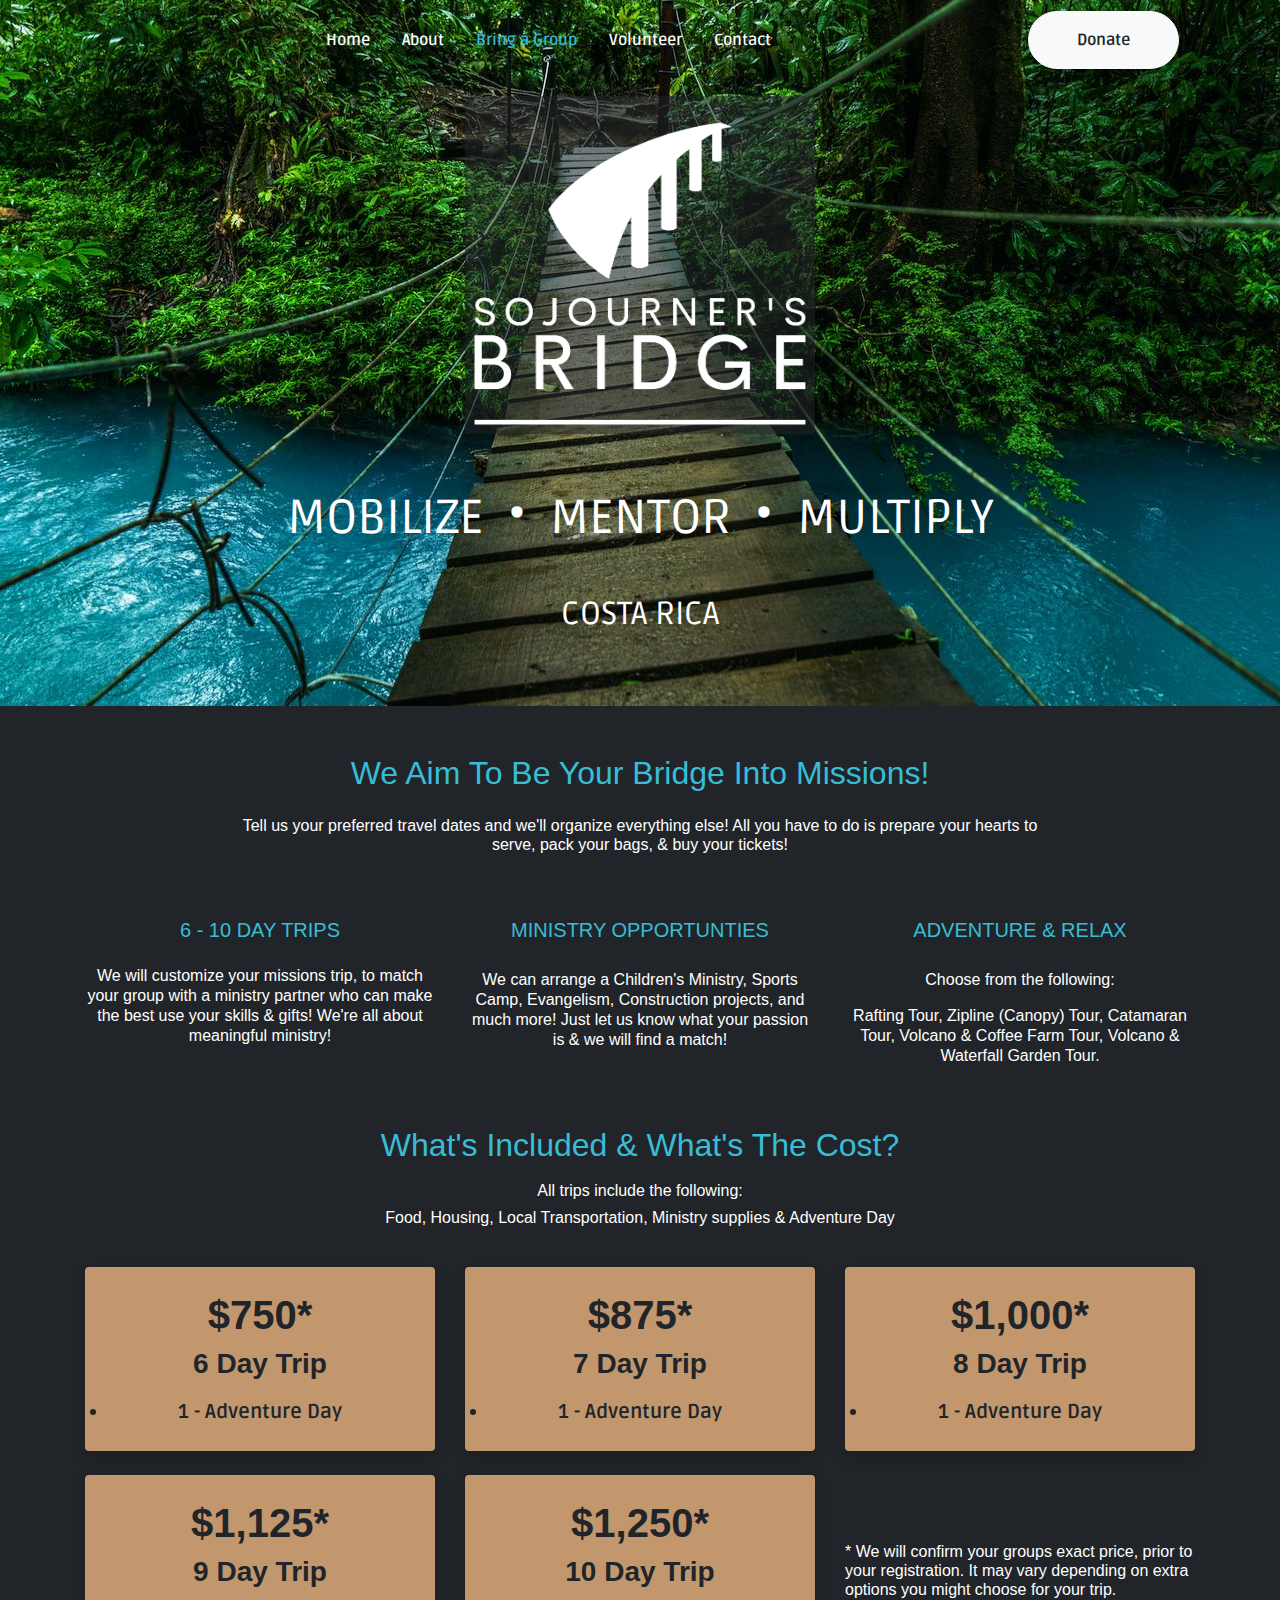
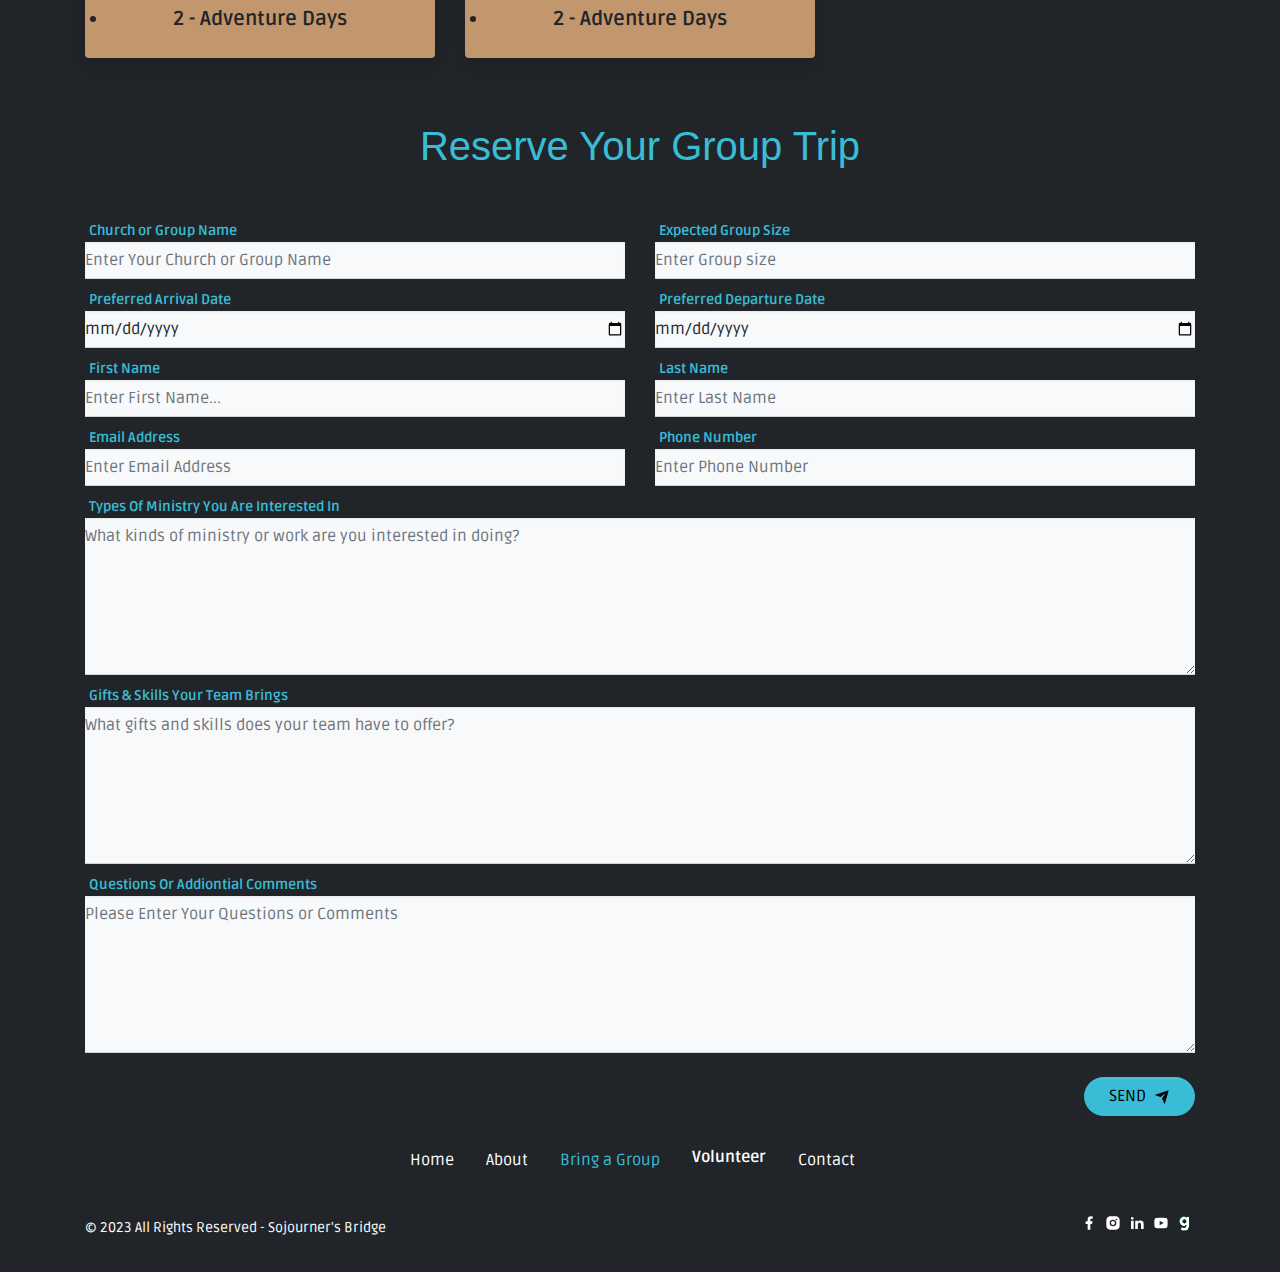
<file: groups.html>
<!DOCTYPE html>
<html lang="en">
    <head>
        <meta charset="utf-8">
        <meta http-equiv="X-UA-Compatible" content="IE=edge">
        <meta name="viewport" content="width=device-width, initial-scale=1, shrink-to-fit=no">
        <meta name="description" content="">
        <meta name="author" content="">
        <!-- Bootstrap core CSS -->
        <link href="bootstrap_theme/bootstrap.css" rel="stylesheet" type="text/css">
        <!-- Custom styles for this template -->
        <link rel="stylesheet" href="blocks.css">
        <link href="style.css" rel="stylesheet">
        <title>Sojourner's Bridge - Bring a Group</title>
    </head>
    <body class="text-muted">
        <main class="bg-dark shadow-none">
            <section class="background-center-center hero-block pb-5 position-relative" style="background-image:url('images/Hanging%20Bridge%20Faded.jpg');">
                <nav class="navbar navbar-expand-lg navbar-light py-lg-1 shadow-none"> 
                    <div class="container"> 
                        <button class="navbar-toggler" type="button" data-bs-toggle="collapse" data-bs-target="#navbarNavDropdown-6" aria-controls="navbarNavDropdown-6" aria-expanded="false" aria-label="Toggle navigation"> <span class="navbar-toggler-icon"></span> 
                        </button>                         
                        <div class="collapse navbar-collapse " id="navbarNavDropdown-6"> 
                            <ul class="mb-2 mb-lg-0 me-auto ms-auto navbar-nav"> 
                                <li class="nav-item"> <a class="active fw-semibold link-primary nav-link px-lg-3 py-lg-4 text-white" aria-current="page" href="index.html">Home</a> 
                                </li>                                 
                                <li class="nav-item"> <a class="fw-semibold link-primary nav-link px-lg-3 py-lg-4 text-white" href="about.html">About</a> 
                                </li>                                 
                                <li class="nav-item"> <a class="fw-semibold link-primary nav-link px-lg-3 py-lg-4 text-primary" href="#">Bring a Group</a> 
                                </li>                                 
                                <li class="nav-item"> <a class="fw-semibold link-primary nav-link px-lg-3 py-lg-4 text-white" href="volunteer.html">Volunteer</a> 
                                </li>                                 
                                <li class="nav-item"> <a class="fw-semibold link-primary nav-link px-lg-3 py-lg-4 text-white" href="contact.html">Contact</a> 
                                </li>                                 
                            </ul><a href="#" class="btn btn-light display-6 fw-bold link-danger ms-lg-3 pb-3 pe-5 ps-5 pt-3 text-dark">Donate</a> 
                            <div class="ms-lg-3">
</div>                             
                        </div>                         
                    </div>                     
                </nav>
                <section class=" shadow-none text-center"> 
                    <div class="container"> 
                        <div class="justify-content-center row"> 
                            <div class="col-lg-4 col-md-6 py-3"> 
                                <div> 
                                    <img src="images/White%20logo%20-%20no%20background.png" class="bg-dark bg-opacity-50 img-fluid mb-3 p-0 w-auto" alt="..." width="400" height="400"> 
                                </div>                                 
                            </div>                             
                        </div>                         
                    </div>                     
                </section>
                <div class="bg-opacity-50 bg-transparent container display-5 pb-4 pt-4 text-center text-white">MOBILIZE&nbsp; &bull;&nbsp; MENTOR&nbsp; &bull;&nbsp; MULTIPLY
                    <div class="align-items-center row">
                        <div class="col-auto">
                            <h2 class="fw-bold h4 mb-0 text-uppercase"></h2> 
                        </div>
                    </div>
                </div>
                <div class="container display-6 fs-2 pb-4 pt-4 text-center text-uppercase text-white">Costa Rica
                    <div class="align-items-center row">
                        <div class="col-auto">
                            <h2 class="fw-bold h4 mb-0 text-uppercase"></h2> 
                        </div>
                    </div>
                </div>
                <h2 class="fw-bold h4 mb-0 text-uppercase"></h2>
            </section>
            <section class="bg-dark  text-center text-white"> 
                <div class="container mt-4 pt-4"> 
                    <div class="col-lg-9 mb-5 me-auto ms-auto">
                        <p class="fw-light h2 pb-3 text-center text-capitalize ç text-primary">We aim to be your bridge into missions!</p>
                        <p class="fw-light h6 text-center text-start">Tell us your preferred travel dates and we&apos;ll organize everything else!
All you have to do is prepare your hearts to serve, pack your bags, &amp; buy your tickets!</p>
                    </div>
                </div>
                <div class="container "> 
                    <div class="col-lg-9 mb-5 me-auto ms-auto">
</div>
                </div>                 
            </section>
            <section class="align-content-center bg-dark"> 
                <section class="bg-dark "> 
                    <section class=" text-center"> 
                        <div class="container"> 
                            <div class="justify-content-center row"> 
                                <div class="col-lg-4 col-md-6  py-3"> 
                                    <div> 
                                        <div>
                                            <h3 class="h5 mb-1 text-primary text-uppercase">6 - 10 Day Trips</h3>
                                            <h4 class="fw-light h6 lh-sm mb-3 mt-4 text-white">We will customize your missions trip, to match your group with a ministry partner who can make the best use your skills &amp; gifts! We&apos;re all about meaningful ministry!</h4>
                                            <div class="d-inline-flex flex-wrap"> 
</div>
                                        </div>                                         
                                    </div>                                     
                                </div>
                                <div class="col-lg-4 col-md-6  py-3"> 
                                    <div> 
                                        <div>
                                            <h3 class="h5 mb-1 text-primary text-uppercase">Ministry Opportunties</h3>
                                            <h4 class="fw-light h6 lh-sm mb-3 pt-4 text-white">We can arrange a Children&apos;s Ministry, Sports Camp, Evangelism, Construction projects, and much more! Just let us know what your passion is &amp; we will find a match!</h4>
                                        </div>                                         
                                    </div>                                     
                                </div>
                                <div class="col-lg-4 col-md-6  py-3"> 
                                    <div> 
                                        <div>
                                            <h3 class="h5 mb-1 text-primary text-uppercase">Adventure &amp; Relax</h3>
                                            <h4 class="fw-light h6 mb-3 pt-4 text-white">Choose from the following:</h4>
                                            <h4 class="fw-light h6 lh-sm mb-3 text-white">Rafting Tour, Zipline (Canopy) Tour, Catamaran Tour, Volcano &amp; Coffee Farm Tour, Volcano &amp; Waterfall Garden Tour.</h4>
                                        </div>                                         
                                    </div>                                     
                                </div>                                 
                            </div>                             
                        </div>                         
                    </section>
                    <div class="container  pt-4"> 
                        <div class="text-center"> 
                            <h3 class="h2 mb-3 text-capitalize text-primary">What&apos;s included &amp; What&apos;s the cost?</h3>
                            <p class="fw-light h6 text-white">All trips include the following:</p>
                            <p class="fw-light h6 mb-4 text-white">Food, Housing, Local Transportation, Ministry supplies &amp; Adventure Day</p> 
                        </div>                         
                        <div class="align-items-center justify-content-center row"> 
                            <div class="col-lg-4 col-md-6 py-3"> 
                                <div class="text-secondary"> 
                                    <div class="bg-info mb-3 p-4 pricing_items__price_info rounded shadow"> 
                                        <div class="align-items-center fw-light h5 text-center">
                                            <span class="display-6 fw-bold text-dark">$750*</span>
                                        </div>                                         
                                        <h4 class="fw-bold h3 mb-0 text-center text-dark">6 Day Trip</h4> 
                                        <li class="fs-5 fw-bold pt-3 text-center text-dark">1 - Adventure Day</li>
                                    </div>                                     
                                </div>                                 
                            </div>                             
                            <div class="col-lg-4 col-md-6 py-3"> 
                                <div class="text-secondary"> 
                                    <div class="bg-info mb-3 p-4 pricing_items__price_info rounded shadow"> 
                                        <div class="align-items-center fw-light h5 text-center">
                                            <span class="display-6 fw-bold text-center text-dark">$875*</span>
                                        </div>                                         
                                        <h4 class="fw-bold h3 mb-0 text-center text-dark">7 Day Trip</h4> 
                                        <li class="fs-5 fw-bold pt-3 text-center text-dark">1 - Adventure Day</li>
                                    </div>                                     
                                </div>                                 
                            </div>                             
                            <div class="col-lg-4 col-md-6 py-3"> 
                                <div class="text-secondary"> 
                                    <div class="bg-info mb-3 p-4 pricing_items__price_info rounded shadow"> 
                                        <div class="align-items-center fw-light h5 text-center">
                                            <span class="display-6 fw-bold text-dark">$1,000*</span>
                                        </div>                                         
                                        <h4 class="fw-bold h3 mb-0 text-center text-dark">8 Day Trip</h4> 
                                        <li class="fs-5 fw-bold pt-3 text-center text-dark">1 - Adventure Day</li>
                                    </div>                                     
                                </div>                                 
                            </div>                             
                        </div>                         
                    </div>                     
                </section>
                <section class="bg-dark mb-n3"> 
                    <div class="container mt-n5 pt-4"> 
                        <div class="align-items-center justify-content-center row"> 
                            <div class="col-lg-4 col-md-6 py-3"> 
                                <div class="text-secondary"> 
                                    <div class="bg-info mb-3 p-4 pricing_items__price_info rounded shadow"> 
                                        <div class="align-items-center fw-light h5 text-center"> <span class="display-6 fw-bold text-dark">$1,125*</span> 
                                        </div>                                         
                                        <h4 class="fw-bold h3 mb-0 text-center text-dark">9 Day Trip</h4> 
                                        <li class="fs-5 fw-bold pt-3 text-center text-dark">2 - Adventure Days</li>
                                    </div>                                     
                                </div>                                 
                            </div>                             
                            <div class="col-lg-4 col-md-6 py-3"> 
                                <div class="text-secondary"> 
                                    <div class="bg-info mb-3 p-4 pricing_items__price_info rounded shadow"> 
                                        <div class="align-items-center fw-light h5 text-center">
                                            <span class="display-6 fw-bold text-center text-dark">$1,250*</span>
                                        </div>                                         
                                        <h4 class="fw-bold h3 mb-0 text-center text-dark">10 Day Trip</h4> 
                                        <li class="fs-5 fw-bold pt-3 text-center text-dark">2 - Adventure Days</li>
                                    </div>                                     
                                </div>                                 
                            </div>                             
                            <div class="col-lg-4 col-md-6 fw-light h6 py-3 text-white">* We will confirm your groups exact price, prior to your registration. It may vary depending on extra options you might choose for your trip.
                                <div class="text-secondary"> 
</div>
                            </div>                             
                        </div>                         
                    </div>                     
                </section>
                <section class="bg-dark mt-5 pb-1">
                    <h2 class="bg-dark h1 mb-5 text-capitalize text-center text-primary">reserve your group trip</h2>
                    <div class="container "> 
                         <form target="_blank" action="https://formsubmit.co/groups@sojournersbridge.org" method="POST">
                            <div class="row"> 
                                <div class=" col-md-6 mb-2"> 
                                    <label class="form-label" for="inputFirstName"></label>                                     <small class="fw-bolder text-primary">Church or Group Name</small>
                                    <input type="text" class="bg-light border-end-0 border-start-0 border-top-0 form-control pe-0 ps-0 rounded-0" id="inputFirstName" placeholder="Enter Your Church or Group Name" name="Group Name"> 
                                </div>
                                <div class="col-md-6 "> 
                                    <label class="form-label" for="inputLastName"></label>                                     <small class="fw-bolder text-primary">Expected Group Size</small>
                                    <input type="text" class="bg-light border-end-0 border-start-0 border-top-0 form-control pe-0 ps-0 rounded-0" id="inputLastName" placeholder="Enter Group size" name="Group Size"> 
                                </div>                                 
                            </div>
                            <div class="row"> 
                                <div class="col-md-6"> 
                                    <label class="form-label" for="inputArrival"></label>                                     <small class="fw-bolder text-primary">Preferred Arrival Date</small>
                                    <input type="date" class="bg-light border-end-0 border-start-0 border-top-0 form-control pe-0 ps-0 rounded-0" id="inputEmail" placeholder=" Arrival Date" name="Arrival"> 
                                </div>
                                <div class="col-md-6 pb-2"> 
                                    <label class="form-label" for="inputDeparture"></label>                                     <small class="fw-bolder text-primary">Preferred Departure Date</small>
                                    <input type="date" class="bg-light border-end-0 border-start-0 border-top-0 form-control pe-0 ps-0 rounded-0" id="inputEmail" placeholder=" Departure Date" name="Departure"> 
                                </div>
                                <div class="col-md-6"> 
                                    <label class="form-label" for="inputDeparture"></label>                                     <small class="fw-bolder text-primary">First Name</small>
                                    <input type="text" class="bg-light border-start-0 border-end-0 border-top-0 form-control ps-0 pe-0 rounded-0" id="inputEmail" placeholder="Enter First Name..." name="First Name" required="true"> 
                                </div>
                                <div class="col-md-6 pb-2"> 
                                    <label class="form-label" for="inputDeparture"></label>                                     <small class="fw-bolder text-primary">Last Name</small>
                                    <input type="text" class="bg-light border-end-0 border-start-0 border-top-0 form-control pe-0 ps-0 rounded-0" id="inputEmail" placeholder="Enter Last Name" name="Last Name" required="true"> 
                                </div>
                                <div class="col-md-6 "> 
                                    <label class="form-label" for="inputDeparture"></label>                                     <small class="fw-bolder text-primary">Email Address</small>
                                    <input type="email" class="bg-light border-start-0 border-end-0 border-top-0 form-control ps-0 pe-0 rounded-0" id="inputEmail" placeholder="Enter Email Address" name="Email Address" required="true"> 
                                </div>
                                <div class="col-md-6 "> 
                                    <label class="form-label" for="inputDeparture"></label>                                     <small class="fw-bolder text-primary">Phone Number</small>
                                    <input type="number" class="bg-light border-start-0 border-end-0 border-top-0 form-control ps-0 pe-0 rounded-0" id="inputEmail" placeholder="Enter Phone Number" name="Phone Number" required="true"> 
                                </div>                                 
                                <div class="col-md-6 mb-3"> 
								</div>                                 
                            </div>                             
                            <div class="mt-n2"> 
                                <label for="inputTextarea"></label>                                 <small class="fw-bolder text-capitalize text-primary">Types of Ministry you are interested in&nbsp;</small>
                                <textarea class="bg-light border-end-0 border-start-0 border-top-0 form-control pe-0 ps-0 rounded-0" rows="6" id="inputTextarea" placeholder="What kinds of ministry or work are you interested in doing?" name="Type of ministry"></textarea> 
                            </div>
                            <div class="mt-2 "> 
                                <label for="inputTextarea"></label>                                 <small class="fw-bolder text-primary">Gifts &amp; Skills Your Team Brings</small>
                                <textarea class="bg-light border-end-0 border-start-0 border-top-0 form-control  pe-0 ps-0 rounded-0" rows="6" id="inputTextarea" placeholder="What gifts and skills does your team have to offer?" name="Gifts and Skills"></textarea> 
                            </div>
                            <div class="mb-4 pt-2"> 
                                <label for="inputTextarea"></label>                                 <small class="fw-bolder text-primary">Questions Or Addiontial Comments</small>
                                <textarea class="bg-light border-end-0 border-start-0 border-top-0 form-control  pe-0 ps-0 rounded-0" rows="6" id="inputTextarea" placeholder="Please Enter Your Questions or Comments" name="Questions or Comments"></textarea> 
                            </div>                             
                            <div class="text-end">
                                <button type="submit" class="btn btn-primary ps-4 pe-4 rounded-0 rounded-pill text-uppercase" name="Group Trip Request" value="Group Trip Request"><span class="align-middle">Send</span> 
                                        <svg viewBox="0 0 24 24" fill="currentColor" height="16" width="16" class="ms-1"> 
                                            <path d="M1.946 9.315c-.522-.174-.527-.455.01-.634l19.087-6.362c.529-.176.832.12.684.638l-5.454 19.086c-.15.529-.455.547-.679.045L12 14l6-8-8 6-8.054-2.685z"></path>                                             
                                        </svg>                                         
                                    </button>
                            </div>                             
                        </form>                         
                    </div>                     
                </section>                 
            </section>
        </main>
        <nav class="bg-dark navbar navbar-expand-lg navbar-light py-lg-1 shadow-none"> 
            <div class="container"> 
                <button class="navbar-toggler" type="button" data-bs-toggle="collapse" data-bs-target="#navbarNavDropdown-6" aria-controls="navbarNavDropdown-6" aria-expanded="false" aria-label="Toggle navigation"> <span class="navbar-toggler-icon"></span> 
                </button>                 
                <div class="collapse navbar-collapse " id="navbarNavDropdown-6"> 
                    <ul class="mb-2 mb-lg-0 me-auto ms-auto navbar-nav"> 
                        <li class="nav-item"> <a class="active link-primary nav-link px-lg-3 py-lg-4 text-white" aria-current="page" href="index.html">Home</a> 
                        </li>                         
                        <li class="nav-item"> <a class="link-primary nav-link px-lg-3 py-lg-4 text-white" href="about.html">About</a> 
                        </li>                         
                        <li class="nav-item"> <a class="link-primary nav-link px-lg-3 py-lg-4 text-primary" href="#">Bring a Group</a> 
                        </li>                         
                        <li class="nav-item"> <a class="display-6 fw-bold link-primary nav-link px-lg-3 py-lg-4 text-white" href="volunteer.html">Volunteer</a> 
                        </li>                         
                        <li class="nav-item"> <a class="link-primary nav-link px-lg-3 py-lg-4 text-white" href="contact.html">Contact</a> 
                        </li>                         
                    </ul>                     
                    <div class="ms-lg-3">
</div>                     
                </div>                 
            </div>             
        </nav>
        <footer class="bg-dark  pb-3 small text-white">
            <div class="container">
                <div class="align-items-center row">
                    <div class="col-md pb-2 pt-2">
                        <p class="lh-lg mb-0">&copy; 2023 All Rights Reserved - Sojourner&apos;s Bridge</p>
                    </div>
                    <div class="col-md-auto lh-base pb-2 pt-2 text-white">
                        <div class="d-inline-flex flex-wrap"> <a href="https://www.facebook.com/sojournersbridge" class="p-1 text-secondary" aria-label="facebook" target="_blank"> <svg viewBox="0 0 24 24" fill="currentColor" width="16" height="16" class="text-white"> 
                                    <path d="M14 13.5h2.5l1-4H14v-2c0-1.03 0-2 2-2h1.5V2.14c-.326-.043-1.557-.14-2.857-.14C11.928 2 10 3.657 10 6.7v2.8H7v4h3V22h4v-8.5z"/> 
                                </svg> </a> <a href="https://www.instagram.com/sojournersbridge/" class="p-1 text-secondary" aria-label="instagram" target="_blank"> <svg viewBox="0 0 24 24" fill="currentColor" width="16" height="16" class="text-white"> 
                                    <path d="M12 2c2.717 0 3.056.01 4.122.06 1.065.05 1.79.217 2.428.465.66.254 1.216.598 1.772 1.153a4.908 4.908 0 0 1 1.153 1.772c.247.637.415 1.363.465 2.428.047 1.066.06 1.405.06 4.122 0 2.717-.01 3.056-.06 4.122-.05 1.065-.218 1.79-.465 2.428a4.883 4.883 0 0 1-1.153 1.772 4.915 4.915 0 0 1-1.772 1.153c-.637.247-1.363.415-2.428.465-1.066.047-1.405.06-4.122.06-2.717 0-3.056-.01-4.122-.06-1.065-.05-1.79-.218-2.428-.465a4.89 4.89 0 0 1-1.772-1.153 4.904 4.904 0 0 1-1.153-1.772c-.248-.637-.415-1.363-.465-2.428C2.013 15.056 2 14.717 2 12c0-2.717.01-3.056.06-4.122.05-1.066.217-1.79.465-2.428a4.88 4.88 0 0 1 1.153-1.772A4.897 4.897 0 0 1 5.45 2.525c.638-.248 1.362-.415 2.428-.465C8.944 2.013 9.283 2 12 2zm0 5a5 5 0 1 0 0 10 5 5 0 0 0 0-10zm6.5-.25a1.25 1.25 0 0 0-2.5 0 1.25 1.25 0 0 0 2.5 0zM12 9a3 3 0 1 1 0 6 3 3 0 0 1 0-6z"/> 
                                </svg> </a> <a href="https://www.linkedin.com/company/sojourners-bridge/" class="p-1 text-secondary" aria-label="linkedin" target="_blank"> <svg viewBox="0 0 24 24" fill="currentColor" width="16" height="16" class="text-white"> 
                                    <path d="M6.94 5a2 2 0 1 1-4-.002 2 2 0 0 1 4 .002zM7 8.48H3V21h4V8.48zm6.32 0H9.34V21h3.94v-6.57c0-3.66 4.77-4 4.77 0V21H22v-7.93c0-6.17-7.06-5.94-8.72-2.91l.04-1.68z"/> 
                                </svg> </a> <a href="https://www.youtube.com/channel/UCrxvhc-bJKuYkU9dSZrdYWg" class="p-1 text-secondary" aria-label="youtube" target="_blank"> <svg viewBox="0 0 24 24" fill="currentColor" width="16" height="16" class="text-white"> 
                                    <path d="M21.543 6.498C22 8.28 22 12 22 12s0 3.72-.457 5.502c-.254.985-.997 1.76-1.938 2.022C17.896 20 12 20 12 20s-5.893 0-7.605-.476c-.945-.266-1.687-1.04-1.938-2.022C2 15.72 2 12 2 12s0-3.72.457-5.502c.254-.985.997-1.76 1.938-2.022C6.107 4 12 4 12 4s5.896 0 7.605.476c.945.266 1.687 1.04 1.938 2.022zM10 15.5l6-3.5-6-3.5v7z"/> 
                                </svg> </a> <a href="https://gab.com/sojournersbridge" target="_blank" class="h6 lh-lg text-center"><img src="images/gab.png" class="bg-dark img-fluid p-0 w-50" alt="..."></a>
                        </div>
                    </div>
                </div>
            </div>
        </footer>
        <script src="assets/js/popper.min.js"></script>
        <script src="bootstrap/js/bootstrap.min.js"></script>
    </body>
</html>
</file>
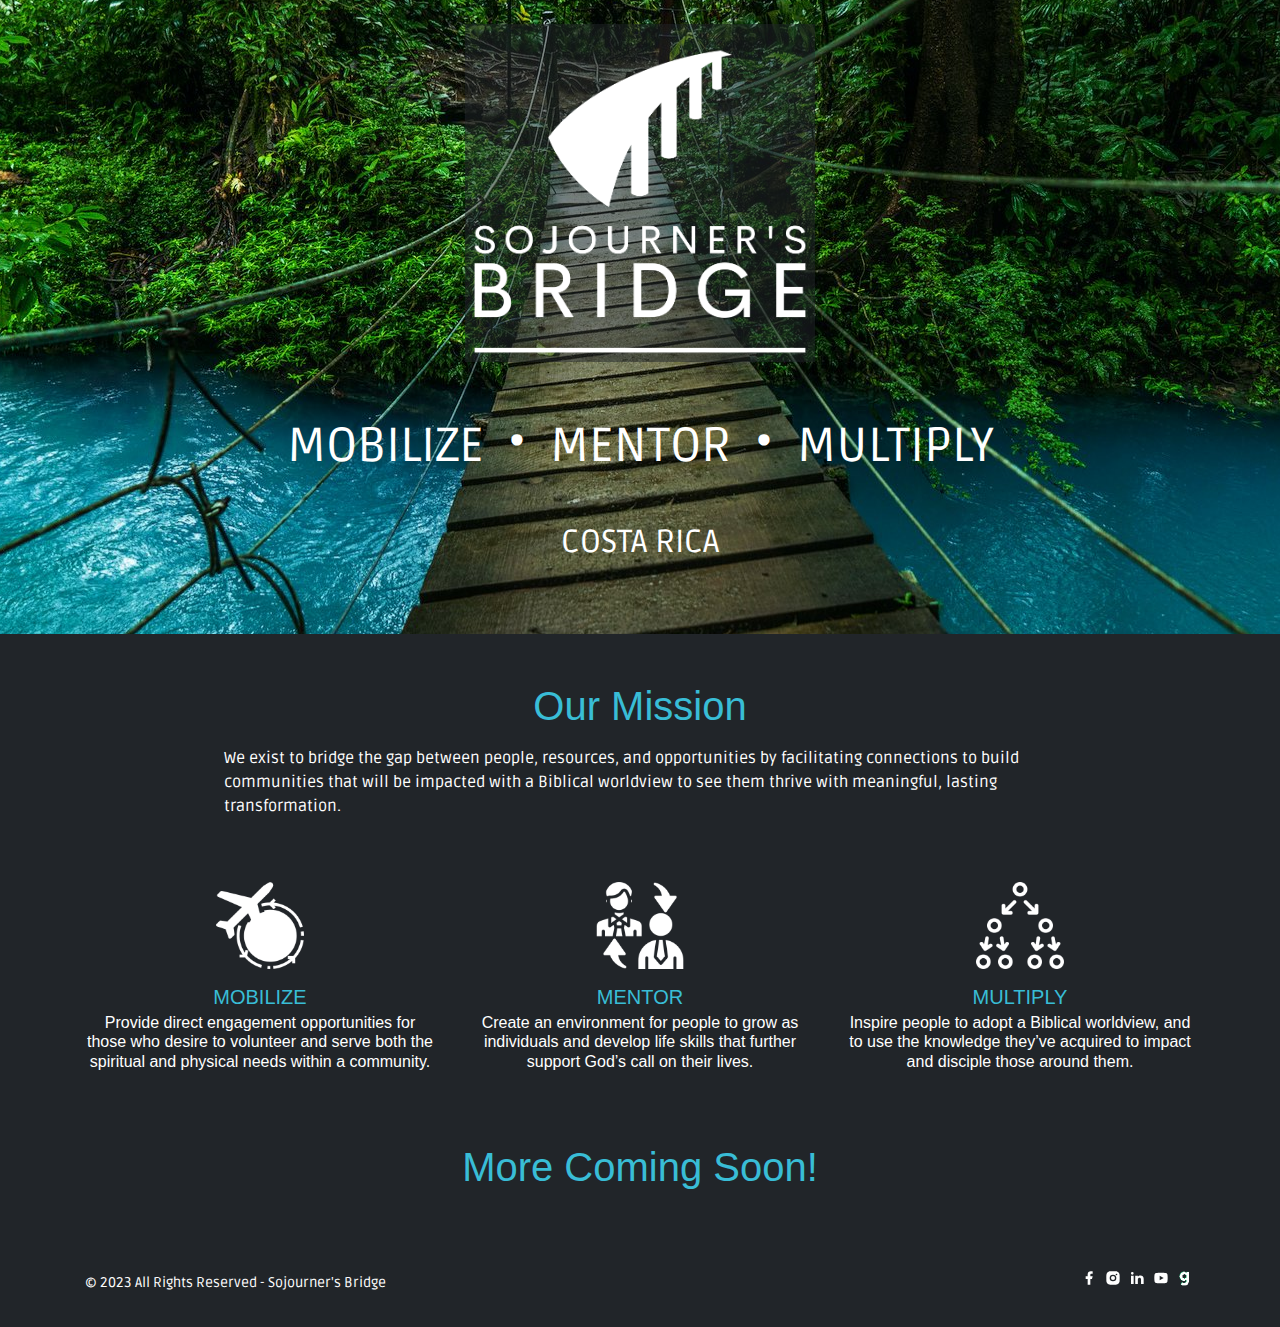
<file: landing.html>
<!DOCTYPE html>
<html lang="en" wp-template cms-site-name cms-site-link="home" wp-template-post-template wp-template-post-template-name="Sojourner's Bridge Template" cms-site-desc wp-template-master="index.html">
    <head>
        <meta charset="utf-8">
        <meta http-equiv="X-UA-Compatible" content="IE=edge">
        <meta name="viewport" content="width=device-width, initial-scale=1, shrink-to-fit=no">
        <meta name="description" content="">
        <meta name="author" content="">
        <!-- Bootstrap core CSS -->
        <link href="bootstrap_theme/bootstrap.css" rel="stylesheet" type="text/css">
        <!-- Custom styles for this template -->
        <link rel="stylesheet" href="blocks.css">
        <link href="style.css" rel="stylesheet">
        <title>Sojourner's Bridge - Home</title>
    </head>
    <body class="bg-dark text-muted">
        <main class="bg-dark shadow-none">
            <section class="background-center-center hero-block pb-5 position-relative" style="background-image:url('images/Hanging%20Bridge%20Faded.jpg');">
                <nav class="navbar navbar-expand-lg navbar-light py-lg-1 shadow-none"> 
                    <div class="container"> 
                        <button class="navbar-toggler" type="button" data-bs-toggle="collapse" data-bs-target="#navbarNavDropdown-6" aria-controls="navbarNavDropdown-6" aria-expanded="false" aria-label="Toggle navigation"> <span class="navbar-toggler-icon"></span> 
                        </button>                         
                        <div class="collapse navbar-collapse" id="navbarNavDropdown-6"> 
                            <ul class="mb-2 mb-lg-0 me-auto ms-auto navbar-nav"> 
                                <li class="nav-item">                                      
</li>                                 
                                <li class="nav-item">                                      
</li>                                 
                                <li class="nav-item">                                      
</li>                                 
                                <li class="nav-item">                                      
</li>                                 
                                <li class="nav-item">                                      
</li>                                 
                            </ul>                             
                            <div class="ms-lg-3">
</div>                             
                        </div>                         
                    </div>                     
                </nav>
                <section class=" shadow-none text-center"> 
                    <div class="container"> 
                        <div class="justify-content-center row"> 
                            <div class="col-lg-4 col-md-6 py-3"> 
                                <div> 
                                    <img src="images/White%20logo%20-%20no%20background.png" class="bg-dark bg-opacity-50 img-fluid mb-3 p-0 w-auto" alt="..." width="400" height="400"> 
                                </div>                                 
                            </div>                             
                        </div>                         
                    </div>                     
                </section>
                <div class="bg-opacity-50 bg-transparent container display-5 pb-4 pt-4 text-center text-white">MOBILIZE&nbsp; &bull;&nbsp; MENTOR&nbsp; &bull;&nbsp; MULTIPLY
                    <div class="align-items-center row">
                        <div class="col-auto">
                            <h2 class="fw-bold h4 mb-0 text-uppercase"></h2> 
                        </div>
                    </div>
                </div>
                <div class="container display-6 fs-2 pb-4 pt-4 text-center text-uppercase text-white">Costa Rica
                    <div class="align-items-center row">
                        <div class="col-auto">
                            <h2 class="fw-bold h4 mb-0 text-uppercase"></h2> 
                        </div>
                    </div>
                </div>
                <h2 class="fw-bold h4 mb-0 text-uppercase"></h2>
            </section>
            <section class="bg-dark  text-center text-white"> 
                <div class="container mt-4 pt-4">
                    <h2 class="bg-dark h1 mb-3 text-primary">Our Mission</h2> 
                    <div class="col-lg-9 mb-5 me-auto ms-auto">
                        <p class="fw-light text-start">We exist to bridge the gap between people, resources, and opportunities by facilitating connections to build communities that will be impacted with a Biblical worldview to see them thrive with meaningful, lasting transformation.</p>
                    </div>                     
                </div>                 
            </section>
            <section class="bg-dark mb-4 text-center text-lg-start"> 
                <section class="mb-4 text-center"> 
                    <div class="container"> 
                        <div class="justify-content-center row"> 
                            <div class="col-lg-4 col-md-6  py-3"> 
                                <div> 
                                    <img src="images/mobilize.png" class="bg-dark img-fluid mb-3 p-0 w-25" alt="..." width="400" height="400">
                                    <div>
                                        <h3 class="h5 mb-1 text-primary text-uppercase">Mobilize</h3>
                                        <h4 class="fw-light h6 mb-3 text-white">Provide direct engagement opportunities for those who desire to volunteer and serve both the spiritual and physical needs within a community.</h4>
                                    </div>                                     
                                </div>                                 
                            </div>
                            <div class="col-lg-4 col-md-6  py-3"> 
                                <div> 
                                    <img src="images/mentor.png" class="bg-dark img-fluid mb-3 p-0 w-25" alt="..." width="400" height="400">
                                    <div>
                                        <h3 class="h5 mb-1 text-primary text-uppercase">Mentor</h3>
                                        <h4 class="fw-light h6 mb-3 text-white">Create an environment for people to grow as individuals and develop life skills that further support God’s call on their lives.</h4>
                                    </div>                                     
                                </div>                                 
                            </div>
                            <div class="col-lg-4 col-md-6  py-3"> 
                                <div> 
                                    <img src="images/multiply.png" class="bg-dark img-fluid mb-3 p-0 w-25" alt="..." width="400" height="400">
                                    <div>
                                        <h3 class="h5 mb-1 text-primary text-uppercase">Multiply</h3>
                                        <h4 class="fw-light h6 mb-3 text-white">Inspire people to adopt a Biblical worldview, and to use the knowledge they’ve acquired to impact and disciple those around them.</h4>
                                        <h4 class="fw-light h6 mb-3 text-white"></h4>
                                    </div>                                     
                                </div>                                 
                            </div>                             
                        </div>                         
                    </div>                     
                </section>
            </section>
            <section class="bg-dark pt-3"> 
                <div class="container "> 
                    <div class=" row text-center"> 
                        <div class="col-lg-8 me-auto ms-auto">
                            <h2 class="bg-dark h1 mb-3 text-primary">More Coming Soon!</h2>
                        </div>                         
                    </div>                     
                    <section class="bg-dark  text-secondary"> 
                        <div class="container  pt-3"> 
</div>                         
                    </section>
                </div>                 
            </section>
            <section class="bg-dark mb-4 text-white"> 
</section>
        </main>
        <nav class="navbar navbar-expand-lg navbar-light py-lg-1 shadow-none"> 
            <div class="container"> 
                <button class="navbar-toggler" type="button" data-bs-toggle="collapse" data-bs-target="#navbarNavDropdown-6" aria-controls="navbarNavDropdown-6" aria-expanded="false" aria-label="Toggle navigation"> <span class="navbar-toggler-icon"></span> 
                </button>                 
                <div class="collapse navbar-collapse " id="navbarNavDropdown-6"> 
                    <ul class="mb-2 mb-lg-0 me-auto ms-auto navbar-nav"> 
                        <li class="nav-item"> 
</li>                         
                        <li class="nav-item"> 
</li>                         
                        <li class="nav-item"> 
</li>                         
                        <li class="nav-item"> 
</li>                         
                        <li class="nav-item"> 
</li>                         
                    </ul>                     
                </div>                 
            </div>             
        </nav>
        <footer class="bg-dark  pb-3 small text-white">
            <div class="container">
                <div class="align-items-center row">
                    <div class="col-md pb-2 pt-2">
                        <p class="lh-lg mb-0">&copy; 2023 All Rights Reserved - Sojourner&apos;s Bridge</p>
                    </div>
                    <div class="col-md-auto lh-base pb-2 pt-2 text-white">
                        <div class="d-inline-flex flex-wrap"> <a href="https://www.facebook.com/sojournersbridge" class="p-1 text-secondary" aria-label="facebook" target="_blank"> <svg viewBox="0 0 24 24" fill="currentColor" width="16" height="16" class="text-white"> 
                                    <path d="M14 13.5h2.5l1-4H14v-2c0-1.03 0-2 2-2h1.5V2.14c-.326-.043-1.557-.14-2.857-.14C11.928 2 10 3.657 10 6.7v2.8H7v4h3V22h4v-8.5z"/> 
                                </svg> </a> <a href="https://www.instagram.com/sojournersbridge/" class="p-1 text-secondary" aria-label="instagram" target="_blank"> <svg viewBox="0 0 24 24" fill="currentColor" width="16" height="16" class="text-white"> 
                                    <path d="M12 2c2.717 0 3.056.01 4.122.06 1.065.05 1.79.217 2.428.465.66.254 1.216.598 1.772 1.153a4.908 4.908 0 0 1 1.153 1.772c.247.637.415 1.363.465 2.428.047 1.066.06 1.405.06 4.122 0 2.717-.01 3.056-.06 4.122-.05 1.065-.218 1.79-.465 2.428a4.883 4.883 0 0 1-1.153 1.772 4.915 4.915 0 0 1-1.772 1.153c-.637.247-1.363.415-2.428.465-1.066.047-1.405.06-4.122.06-2.717 0-3.056-.01-4.122-.06-1.065-.05-1.79-.218-2.428-.465a4.89 4.89 0 0 1-1.772-1.153 4.904 4.904 0 0 1-1.153-1.772c-.248-.637-.415-1.363-.465-2.428C2.013 15.056 2 14.717 2 12c0-2.717.01-3.056.06-4.122.05-1.066.217-1.79.465-2.428a4.88 4.88 0 0 1 1.153-1.772A4.897 4.897 0 0 1 5.45 2.525c.638-.248 1.362-.415 2.428-.465C8.944 2.013 9.283 2 12 2zm0 5a5 5 0 1 0 0 10 5 5 0 0 0 0-10zm6.5-.25a1.25 1.25 0 0 0-2.5 0 1.25 1.25 0 0 0 2.5 0zM12 9a3 3 0 1 1 0 6 3 3 0 0 1 0-6z"/> 
                                </svg> </a> <a href="https://www.linkedin.com/company/sojourners-bridge/" class="p-1 text-secondary" aria-label="linkedin" target="_blank"> <svg viewBox="0 0 24 24" fill="currentColor" width="16" height="16" class="text-white"> 
                                    <path d="M6.94 5a2 2 0 1 1-4-.002 2 2 0 0 1 4 .002zM7 8.48H3V21h4V8.48zm6.32 0H9.34V21h3.94v-6.57c0-3.66 4.77-4 4.77 0V21H22v-7.93c0-6.17-7.06-5.94-8.72-2.91l.04-1.68z"/> 
                                </svg> </a> <a href="https://www.youtube.com/channel/UCrxvhc-bJKuYkU9dSZrdYWg" class="p-1 text-secondary" aria-label="youtube" target="_blank"> <svg viewBox="0 0 24 24" fill="currentColor" width="16" height="16" class="text-white"> 
                                    <path d="M21.543 6.498C22 8.28 22 12 22 12s0 3.72-.457 5.502c-.254.985-.997 1.76-1.938 2.022C17.896 20 12 20 12 20s-5.893 0-7.605-.476c-.945-.266-1.687-1.04-1.938-2.022C2 15.72 2 12 2 12s0-3.72.457-5.502c.254-.985.997-1.76 1.938-2.022C6.107 4 12 4 12 4s5.896 0 7.605.476c.945.266 1.687 1.04 1.938 2.022zM10 15.5l6-3.5-6-3.5v7z"/> 
                                </svg> </a> <a href="https://gab.com/sojournersbridge" target="_blank" class="h6 lh-lg text-center"><img src="images/gab.png" class="bg-dark img-fluid p-0 w-50" alt="..."></a>
                        </div>
                    </div>
                </div>
            </div>
        </footer>
        <script src="assets/js/popper.min.js"></script>
        <script src="bootstrap/js/bootstrap.min.js"></script>
    </body>
</html>
</file>
<file: blocks.css>
.proportions-box-square {
    position: relative;
    padding: 100% 0 0 !important;
    height: 0;
}

.proportions-box-content {
    width: 100%;
    height: 100%;
    top: 0;
    left: 0;
    position: absolute;
}

.background-cover {
    background-size: cover;
    background-repeat: no-repeat;
    background-position: center center;
}

.background-left-top {
    background-position: left top;
}

.background-left-center {
    background-position: left center;
}

.background-left-bottom {
    background-position: left bottom;
}

.background-right-top {
    background-position: right top;
}

.background-right-center {
    background-position: right center;
}

.background-right-bottom {
    background-position: right bottom;
}

.background-center-top {
    background-position: center top;
}

.background-center-center {
    background-position: center center;
}

.background-center-bottom {
    background-position: center bottom;
}

.border-width-1 {
    border-width: 1px !important;
}

.border-width-2 {
    border-width: 2px !important;
}

.border-width-3 {
    border-width: 3px !important;
}

.border-width-4 {
    border-width: 4px !important;
}

.border-width-6 {
    border-width: 6px !important;
}

.border-width-8 {
    border-width: 8px !important;
}

.border-width-12 {
    border-width: 12px !important;
}

.border-width-16 {
    border-width: 16px !important;
}

.border-width-24 {
    border-width: 24px !important;
}

.image-fit {
    object-fit: contain;
    object-position: center center;
}

.image-fit-left-top {
    object-position: left top;
}

.image-fit-left-center {
    object-position: left center;
}

.image-fit-left-bottom {
    object-position: left bottom;
}

.image-fit-right-top {
    object-position: right top;
}

.image-fit-right-center {
    object-position: right center;
}

.image-fit-right-bottom {
    object-position: right bottom;
}

.image-fit-center-top {
    object-position: center top;
}

.image-fit-center-center {
    object-position: center center;
}

.image-fit-center-bottom {
    object-position: center bottom;
}

.transition {
    transition: all 0.25s ease-in;
}

.transition-slow {
    transition: all 0.5s ease-in;
}

.transition-very-slow {
    transition: all 1s ease-in;
}

.line-height-1 {
    line-height: 1 !important;
}

.opacity-100 {
    opacity: 1 !important;
}

.opacity-85 {
    opacity: 0.85 !important;
}

.opacity-75 {
    opacity: 0.75 !important;
}

.opacity-50 {
    opacity: 0.50 !important;
}

.opacity-25 {
    opacity: 0.25 !important;
}

.opacity-0 {
    opacity: 0 !important;
}
</file>
<file: style.css>
/*

 * Version: 1.0.1

 * Theme Name: Sojourner's Bridge Theme
*/
@media (max-width:991px) {
    body.poster {
        margin-top: 40vh;
    }
}

body.poster {
    background-attachment: fixed;
}

.top-5 {
    top: 5px;
}

@media (max-width:991px) {
    .dark-background-on-small {
        background-color: rgba(0, 0, 0, 0.25);
    }
}
</file>
